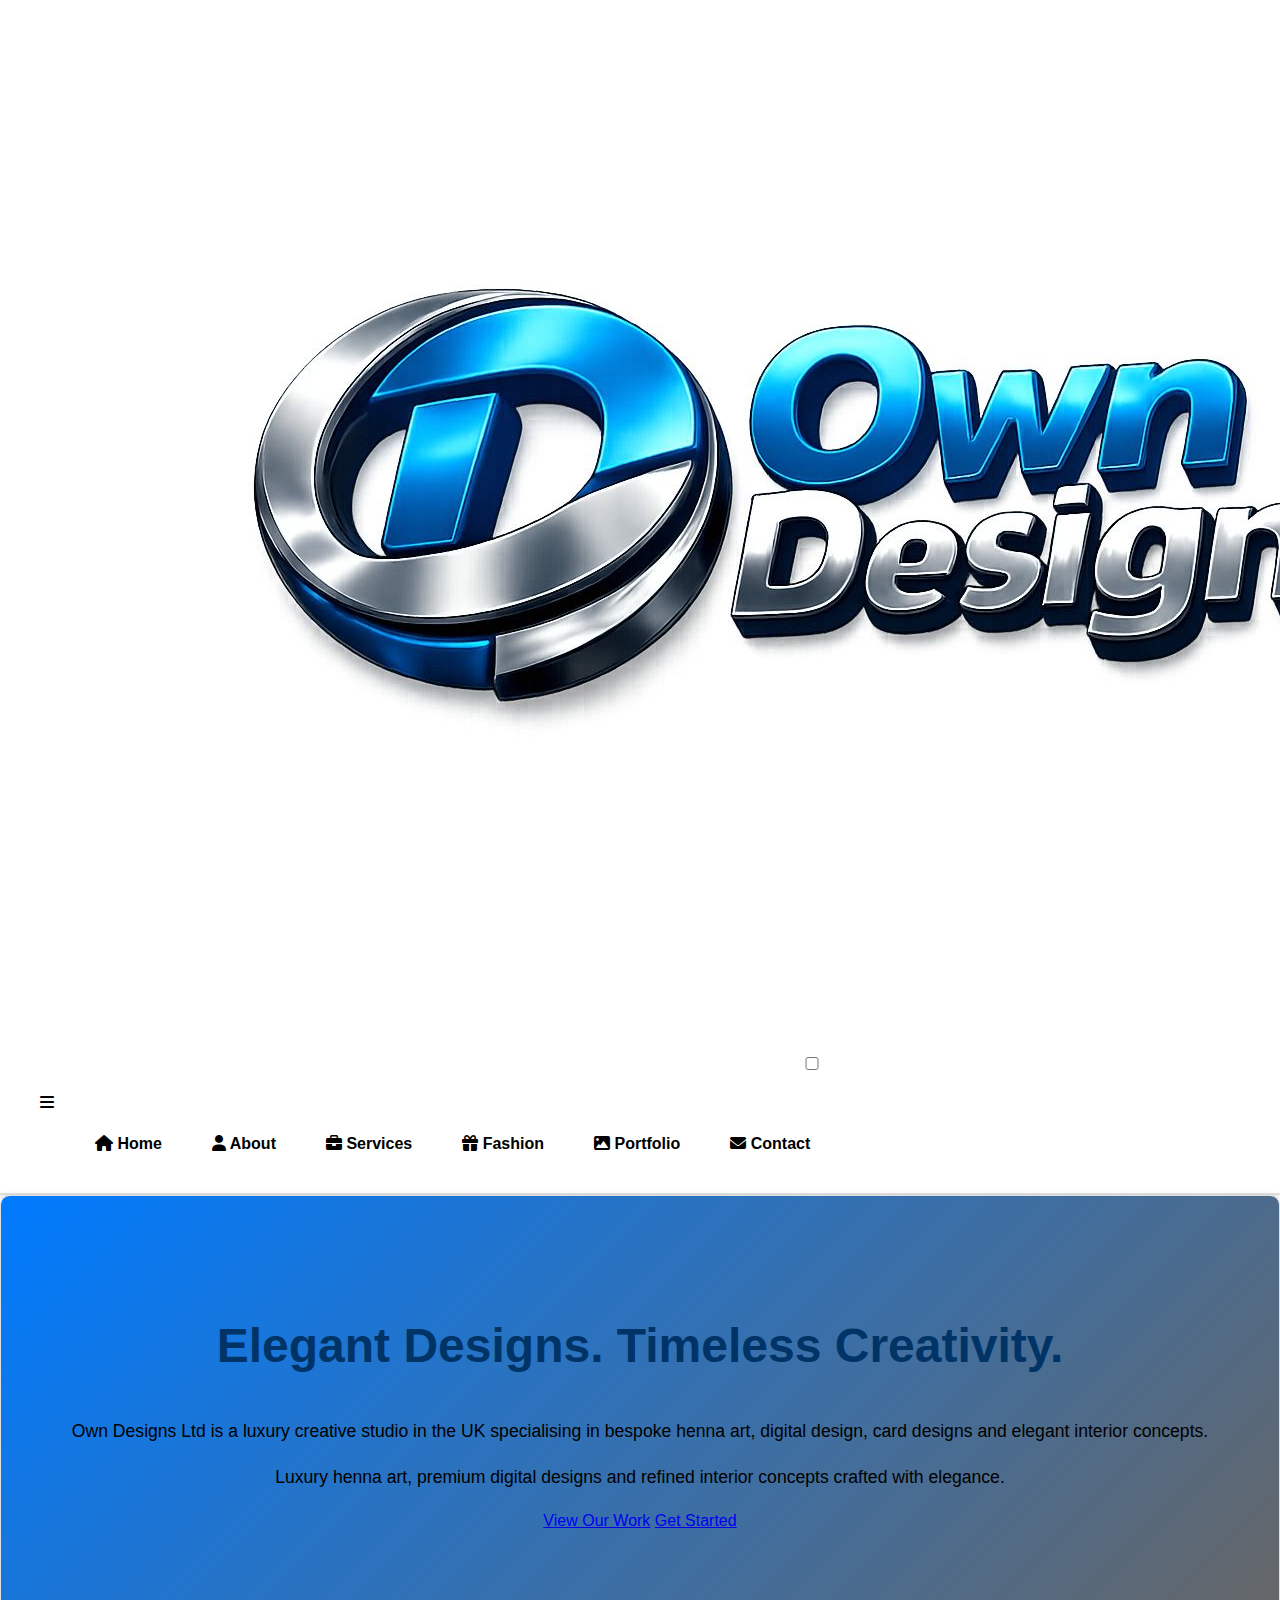
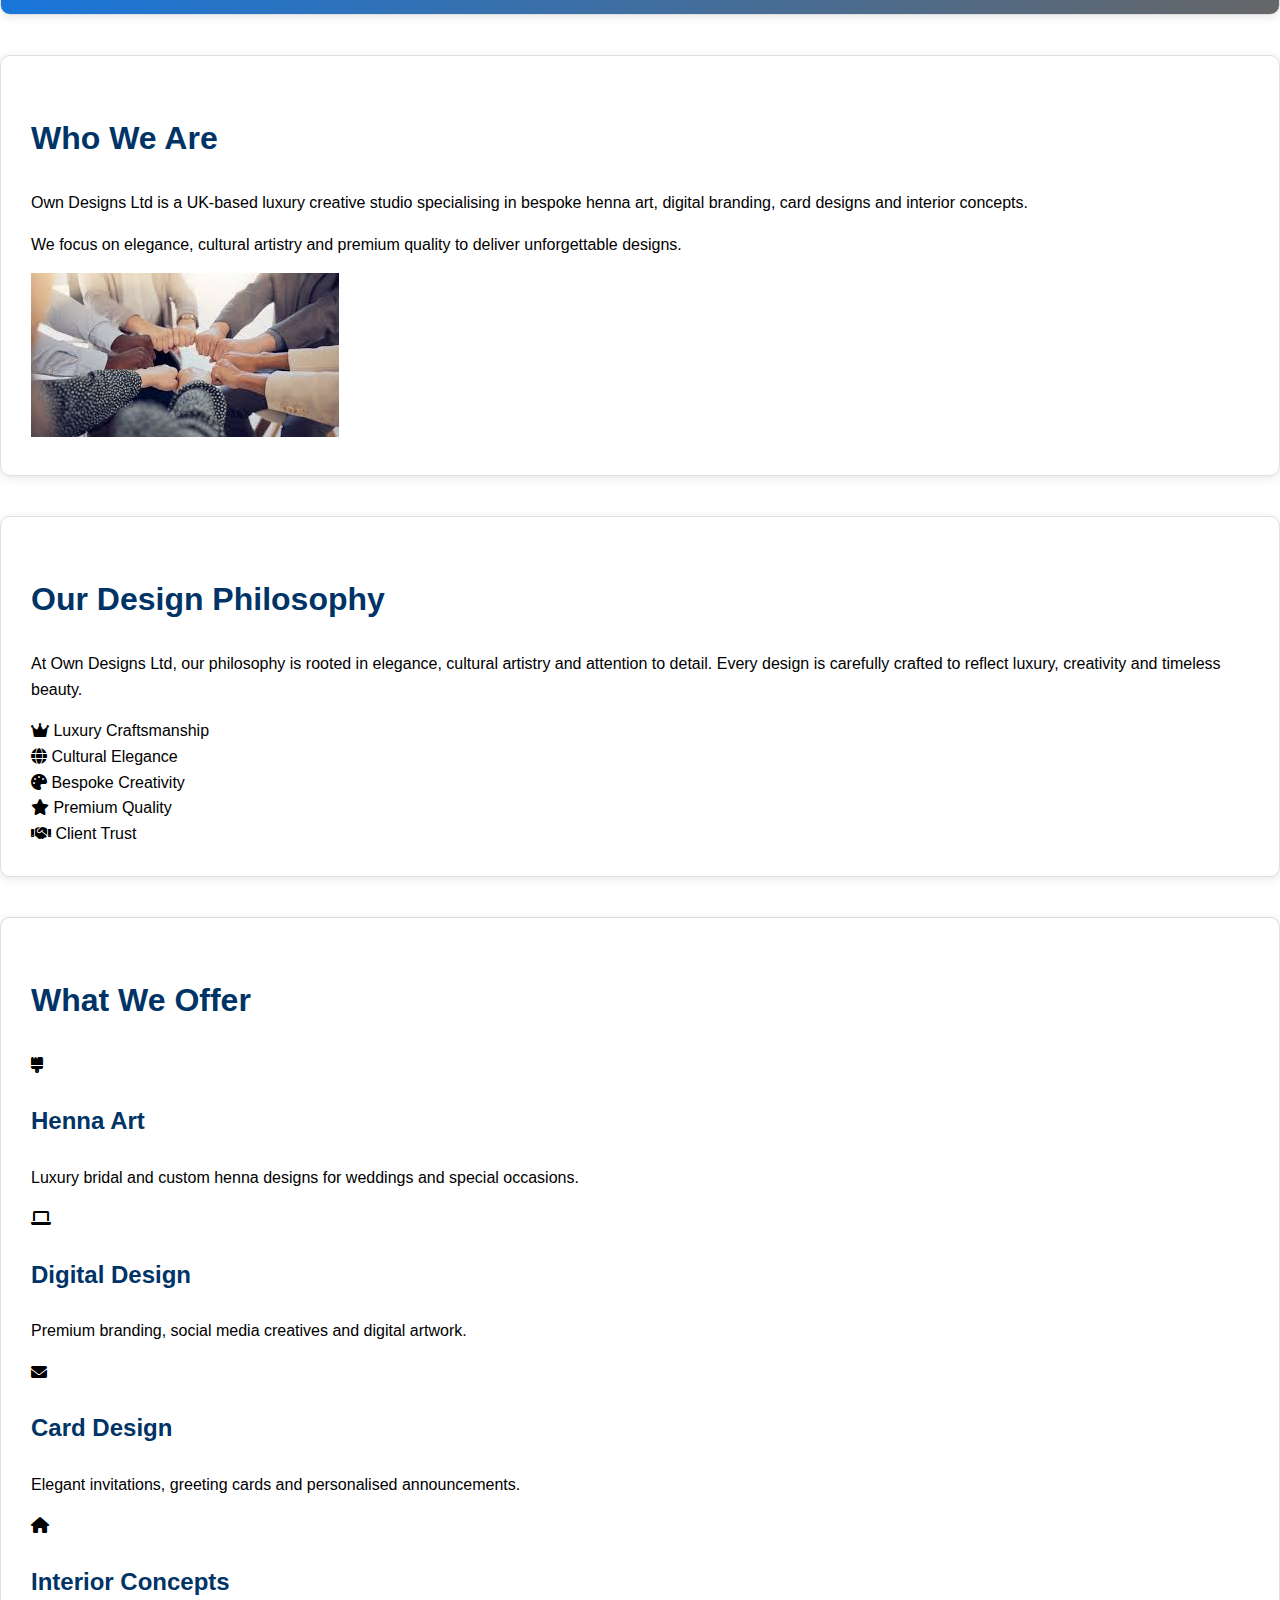
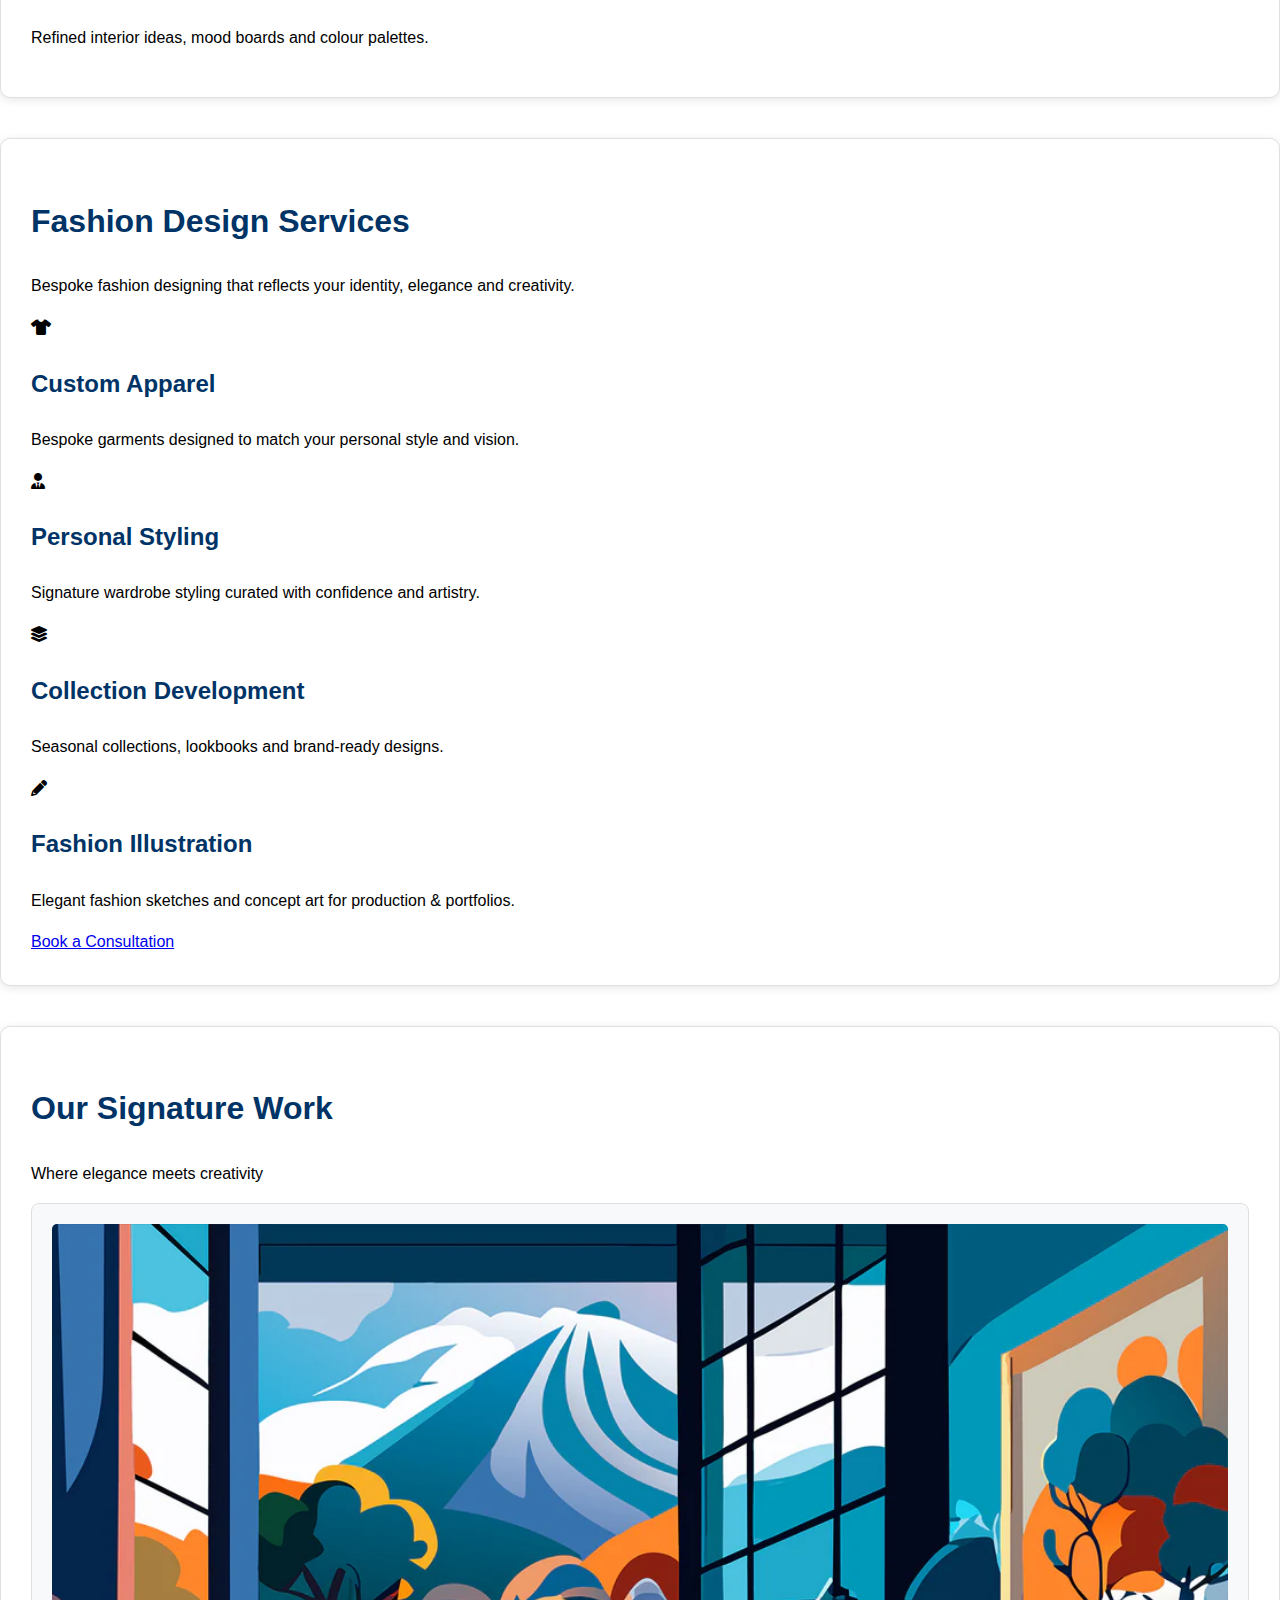
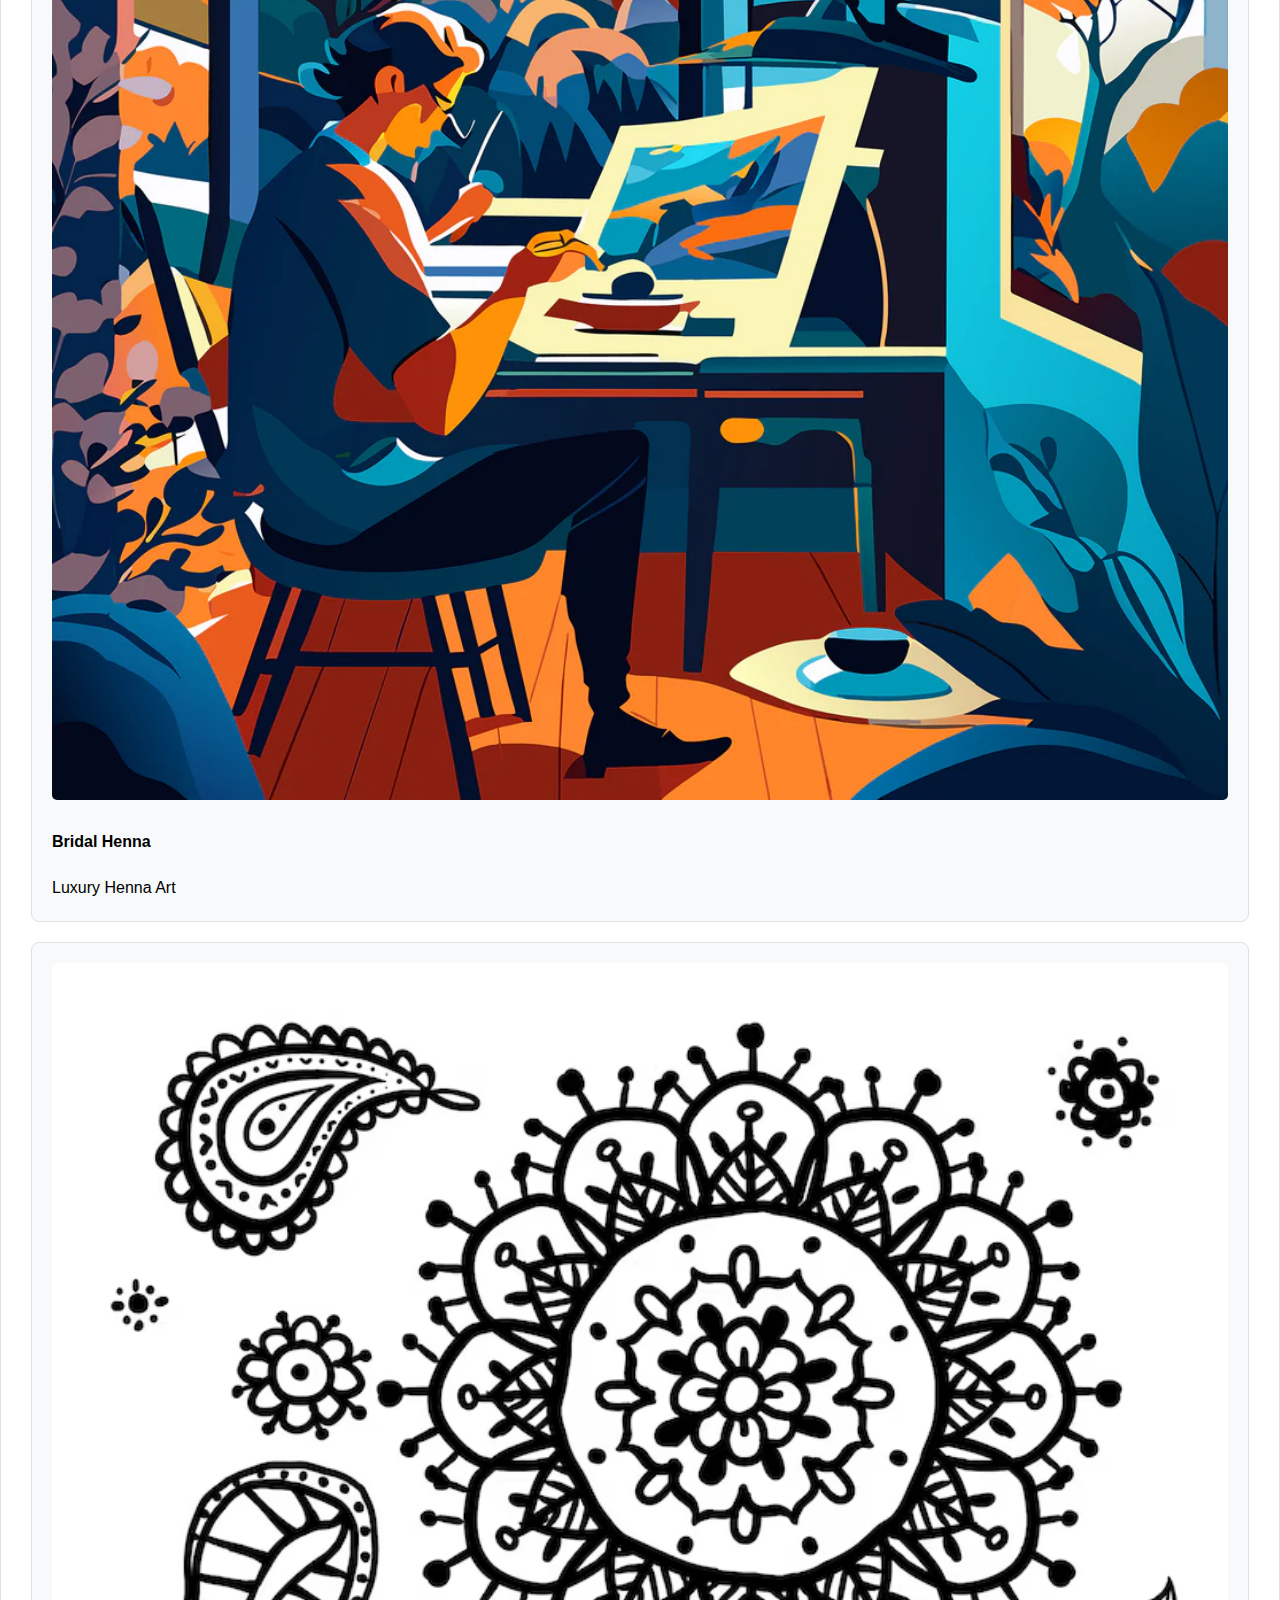
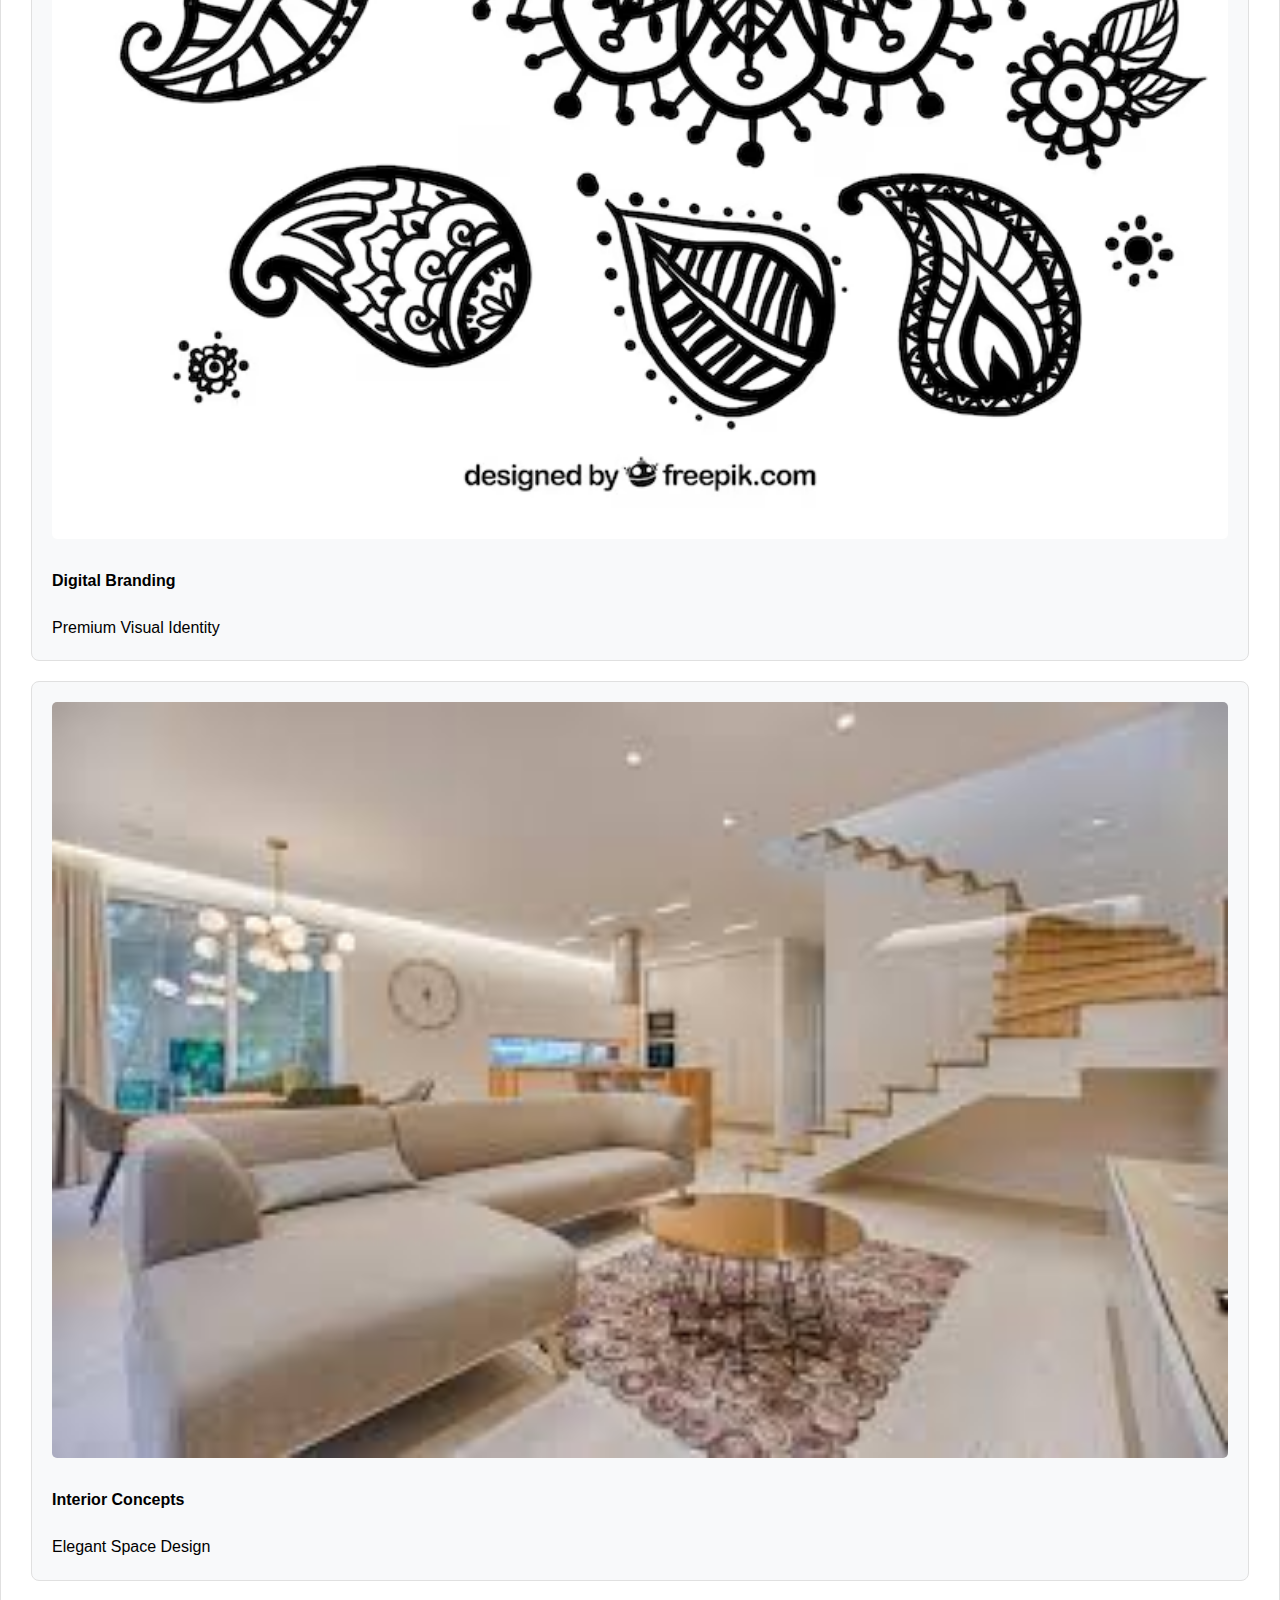
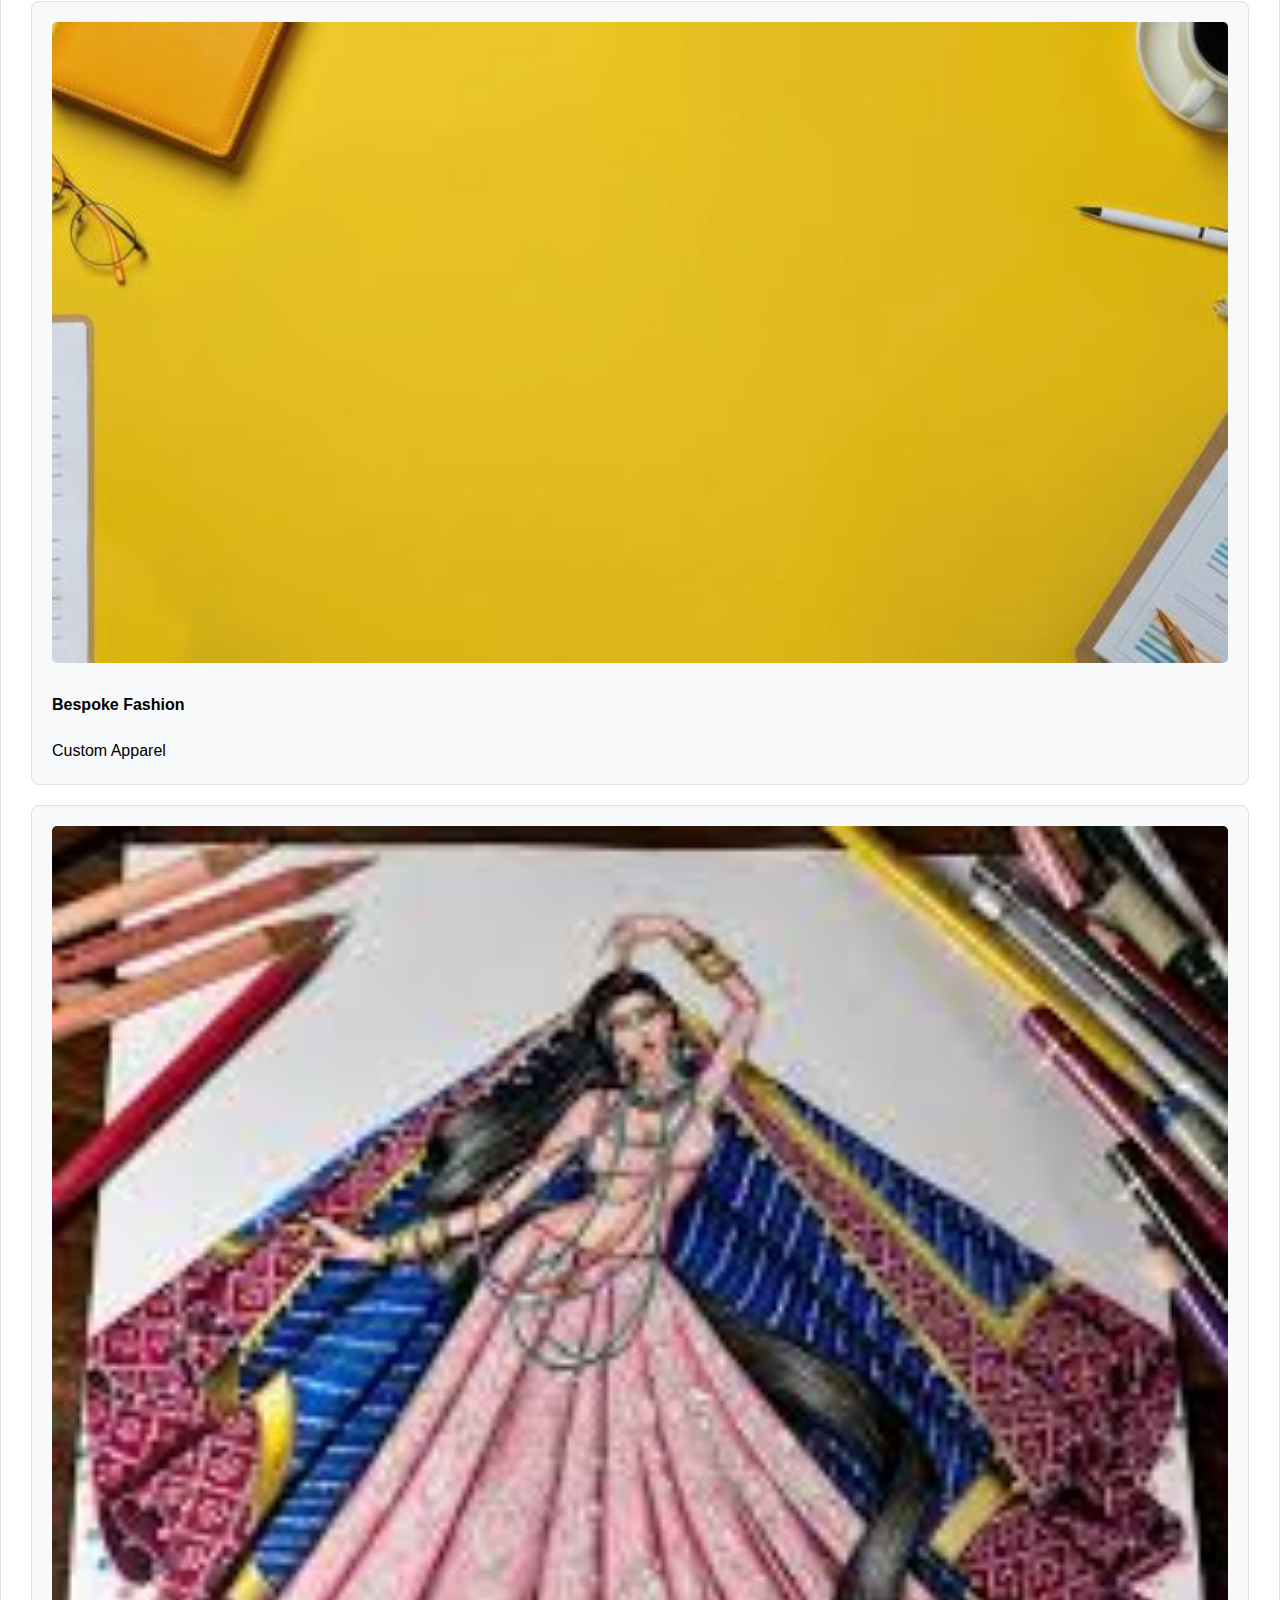
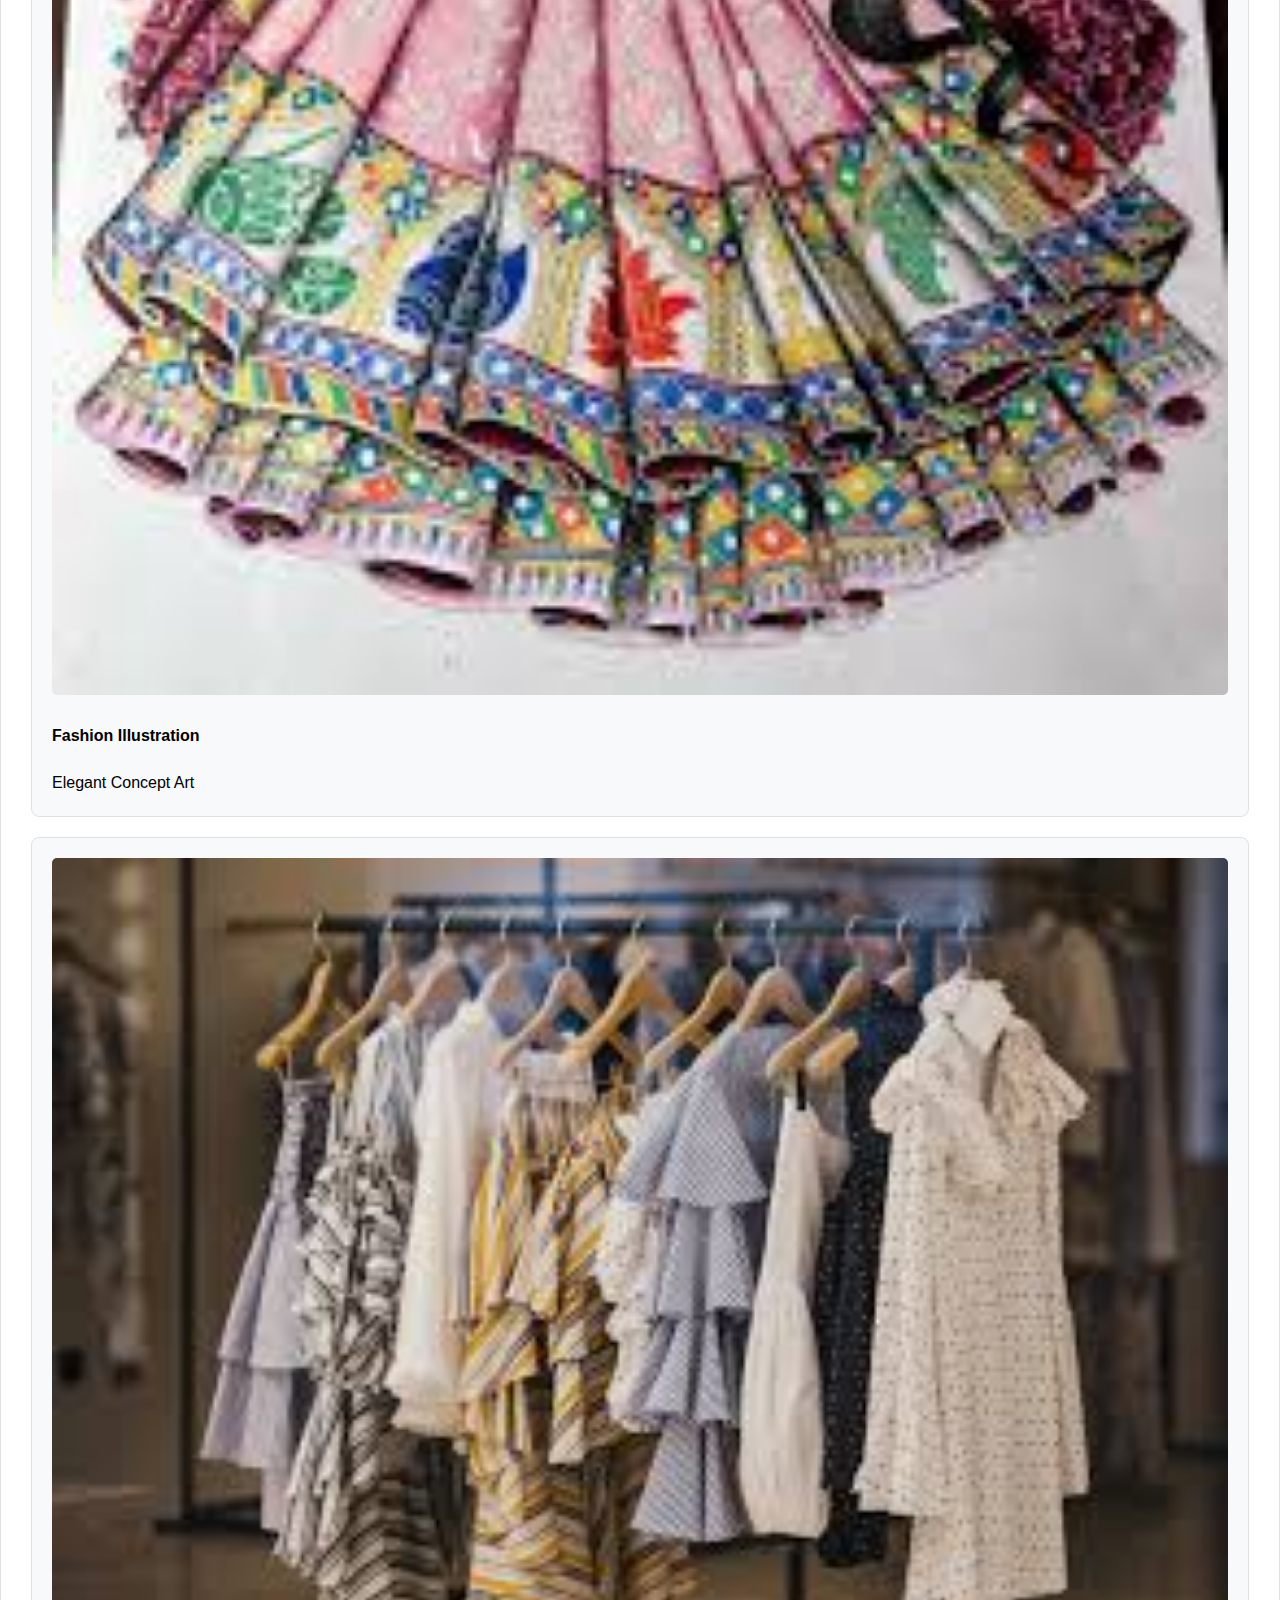
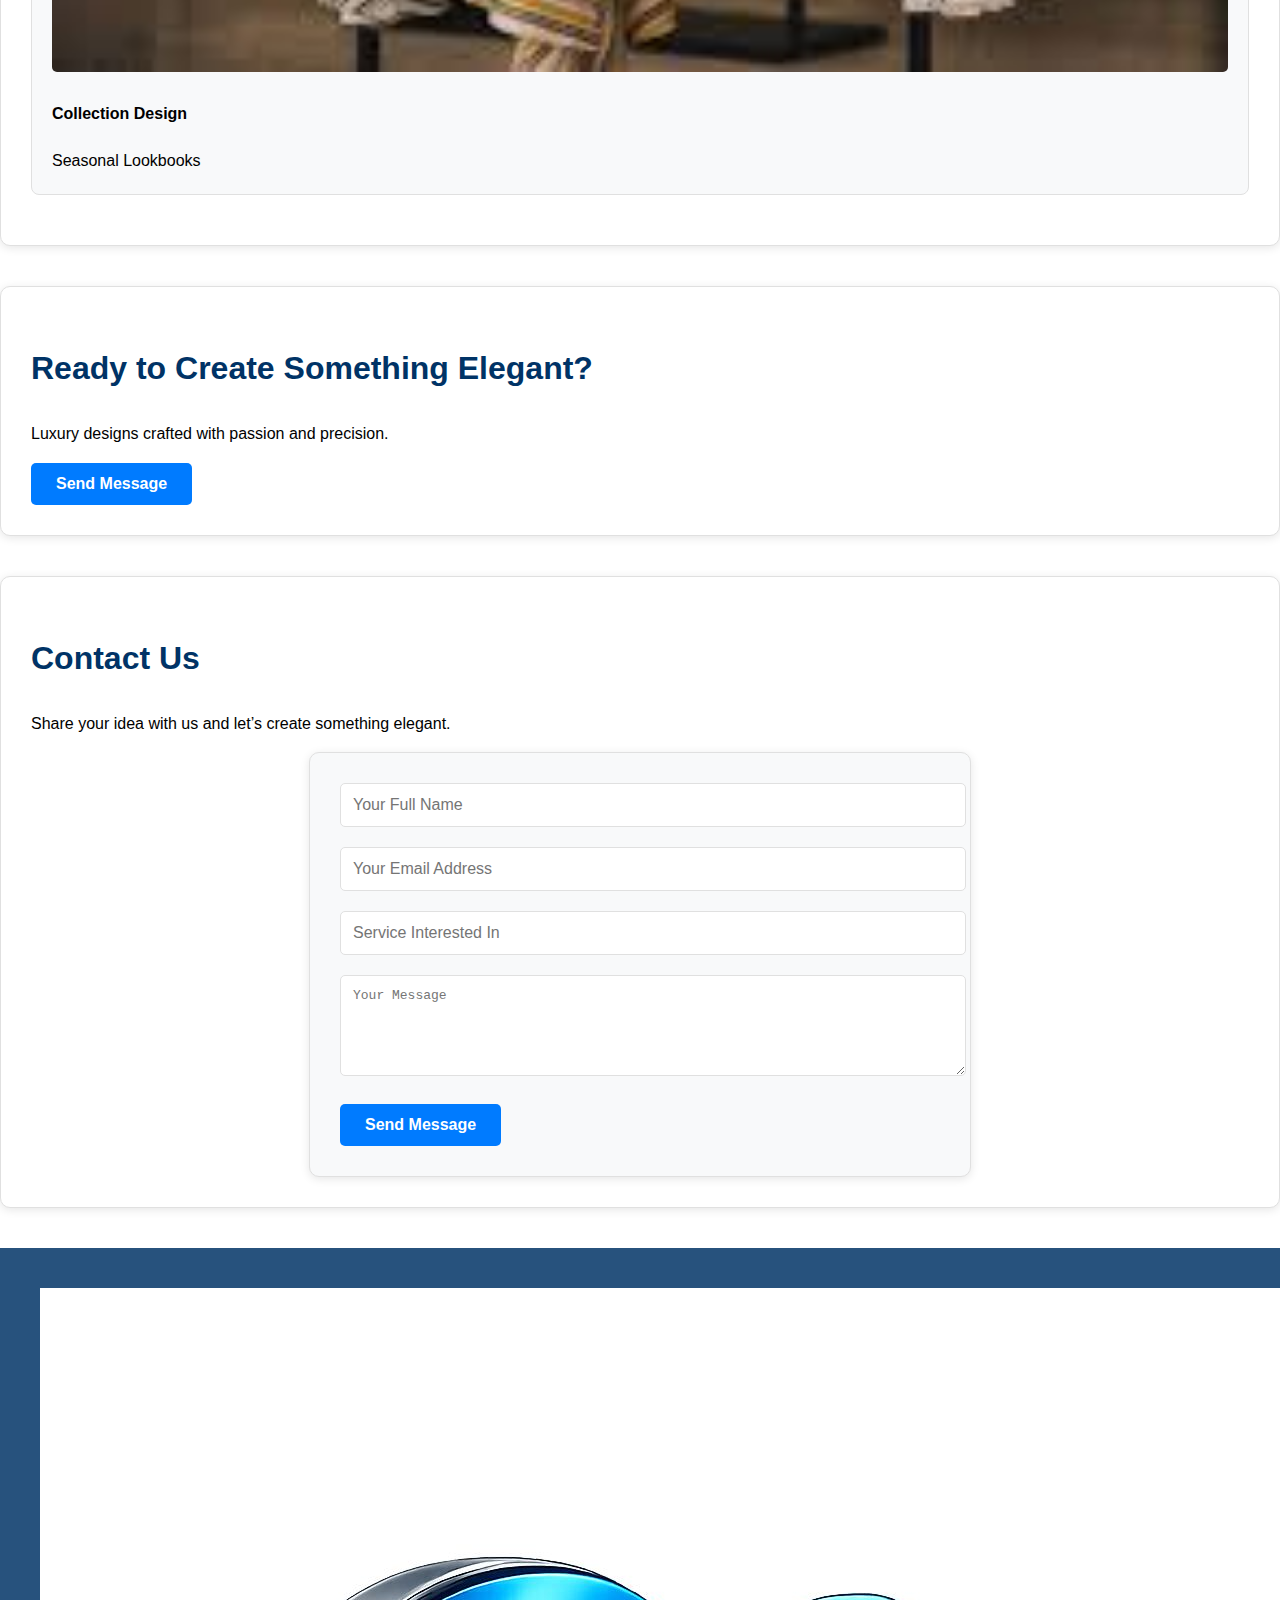
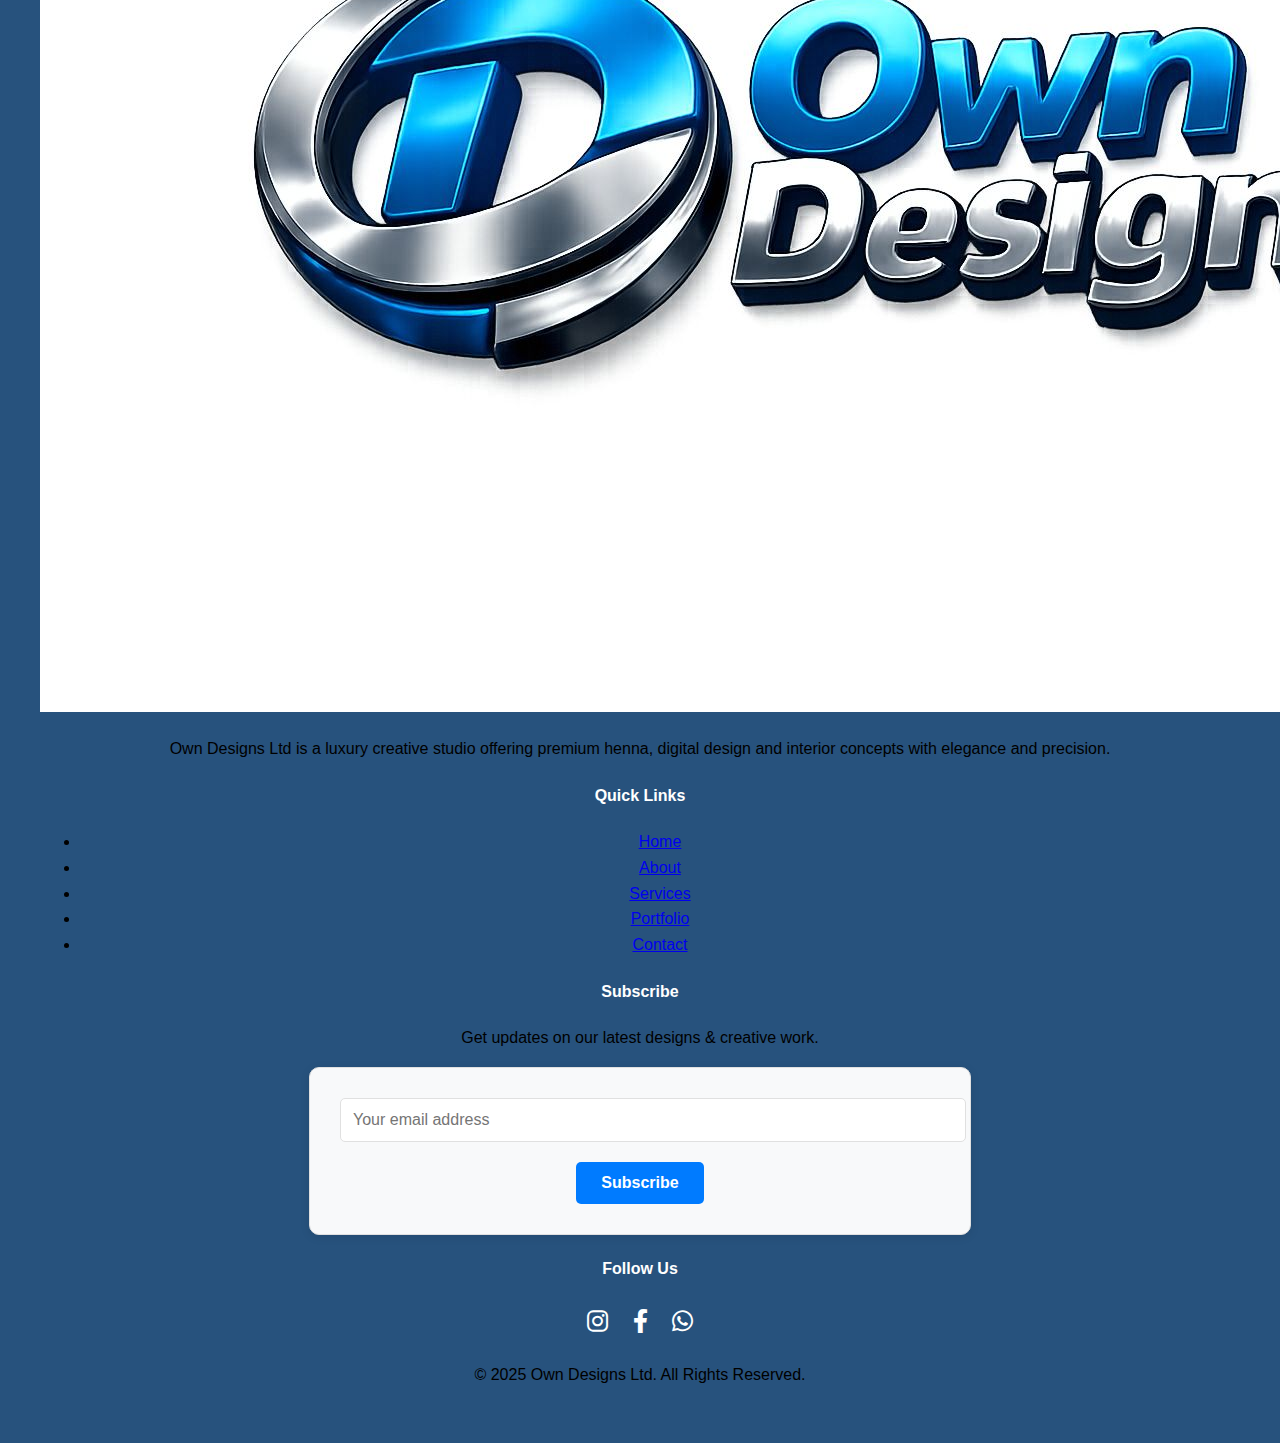
<file: index.html>
<!DOCTYPE html>
<html lang="en">
<head>
<!-- Preload Logo Image -->
<link rel="preload" as="image" href="logo.jpg.jpeg">


<!-- Extra (Recommended) -->
<meta property="og:image:width" content="1200">
<meta property="og:image:height" content="630">


<!-- Extra (Recommended) -->
<meta property="og:image:width" content="1200">
<meta property="og:image:height" content="630">


  <!-- Open Graph / Social Media Preview (Logo Optimized) -->
 <meta property="og:title" content="Own Designs Ltd – Luxury Creative Studio UK" />
<meta property="og:description" content="Premium henna art, digital branding, card designs and elegant interior concepts by Own Designs Ltd." />
<meta property="og:image" content="https://raw.githubusercontent.com/qamarbasim702-prog/own.design.uk1/main/logo.jpg.jpeg
">
<meta property="og:image:width" content="1200" />
<meta property="og:image:height" content="630" />
<meta property="og:url" content="https://www.owndesigns.co.uk" />
<meta property="og:type" content="website" />

  <!-- Twitter Card -->
  <meta name="twitter:card" content="summary_large_image">
  <meta name="twitter:title" content="Own Designs Ltd – Luxury Creative Studio UK">
  <meta name="twitter:description" content="Premium henna art, digital branding, card designs and elegant interior concepts by Own Designs Ltd.">
  <meta name="twitter:image" content="https://raw.githubusercontent.com/qamarbasim702-prog/image56/refs/heads/main/logo.jpg.jpeg">

  <title>Own Designs Ltd – Luxury Creative Studio UK</title>
  <link rel="stylesheet" href="https://cdnjs.cloudflare.com/ajax/libs/font-awesome/6.0.0/css/all.min.css"> <!-- FontAwesome for icons -->
  <link rel="stylesheet" href="style.css">
  <link rel="stylesheet" href="script.js">
  


</head>

<body>
  <body>
  <div id="top"></div>  <!-- For Home link -->
 <!-- HEADER -->
<header class="header">
  <div class="container nav">
    <img src="logo.jpg.jpeg" class="logo" alt="Own Designs Ltd Luxury Creative Studio Logo">
    <nav>
      <input type="checkbox" id="menu-toggle">
      <label for="menu-toggle" class="menu-icon">
        <i class="fas fa-bars"></i>
      </label>
      <ul class="menu">
        <li><a href="#top"><i class="fas fa-house"></i> Home</a></li>
        <li><a href="#about"><i class="fas fa-user"></i> About</a></li>
        <li><a href="#services"><i class="fas fa-briefcase"></i> Services</a></li>
        <li><a href="#fashion"><i class="fas fa-gift"></i> Fashion</a></li>
        <li><a href="#portfolio"><i class="fas fa-image"></i> Portfolio</a></li>
        <li><a href="#contact"><i class="fas fa-envelope"></i> Contact</a></li>
      </ul>
    </nav>
  </div>
</header>
  <!-- HERO -->
  <section class="hero" id="home">
    <div class="container hero-content fade">
      <h1>Elegant Designs. Timeless Creativity.</h1>
      <p class="seo-text">
        Own Designs Ltd is a luxury creative studio in the UK specialising in bespoke henna art, digital design, card designs and elegant interior concepts.
      </p>
      <p>Luxury henna art, premium digital designs and refined interior concepts crafted with elegance.</p>
      <div class="hero-btns">
  <a href="#portfolio" class="btn gold-btn">View Our Work</a>
  <a href="#contact" class="btn-outline">Get Started</a>
</div>
    </div>
  </section>

  <!-- ABOUT -->
  <section class="about fade" id="about">
    <div class="container about-grid">
      <div>
        <h2>Who We Are</h2>
        <p>
          Own Designs Ltd is a UK-based luxury creative studio specialising in bespoke henna art, digital branding, card designs and interior concepts.
        </p>
        <p>
          We focus on elegance, cultural artistry and premium quality to deliver unforgettable designs.
        </p>
      </div>
      <img src="image 4.jpg" alt="Luxury Creative Design Studio UK">
    </div>
  </section>

  <!-- OWN DESIGNS PILLARS -->
  <section class="pillars fade">
    <div class="container">
      <h2 class="center gold-heading">Our Design Philosophy</h2>
      <p class="center philosophy-text">
        At Own Designs Ltd, our philosophy is rooted in elegance, cultural artistry and attention to detail. Every design is carefully crafted to reflect luxury, creativity and timeless beauty.
      </p>
      <div class="pillar-boxes">
        <div class="pillar"><i class="fas fa-crown"></i> Luxury Craftsmanship</div>
        <div class="pillar"><i class="fas fa-globe"></i> Cultural Elegance</div>
        <div class="pillar"><i class="fas fa-palette"></i> Bespoke Creativity</div>
        <div class="pillar"><i class="fas fa-star"></i> Premium Quality</div>
        <div class="pillar"><i class="fas fa-handshake"></i> Client Trust</div>
      </div>
    </div>
  </section>

  <!-- SERVICES -->
  <section class="services fade" id="services">
    <div class="container">
      <h2 class="center">What We Offer</h2>
      <div class="service-grid">
        <div class="service-card">
          <i class="fas fa-brush service-icon"></i>
          <h3>Henna Art</h3>
          <p>Luxury bridal and custom henna designs for weddings and special occasions.</p>
        </div>
        <div class="service-card">
          <i class="fas fa-laptop service-icon"></i>
          <h3>Digital Design</h3>
          <p>Premium branding, social media creatives and digital artwork.</p>
        </div>
        <div class="service-card">
          <i class="fas fa-envelope service-icon"></i>
          <h3>Card Design</h3>
          <p>Elegant invitations, greeting cards and personalised announcements.</p>
        </div>
        <div class="service-card">
          <i class="fas fa-home service-icon"></i>
          <h3>Interior Concepts</h3>
          <p>Refined interior ideas, mood boards and colour palettes.</p>
        </div>
      </div>
    </div>
  </section>

  <!-- FASHION -->
  <section class="fashion fade" id="fashion">
    <div class="container">
      <h2 class="center gold-heading">Fashion Design Services</h2>
      <p class="center fashion-intro">
        Bespoke fashion designing that reflects your identity, elegance and creativity.
      </p>
      <div class="fashion-grid">
        <div class="fashion-card">
          <i class="fas fa-tshirt fashion-icon"></i>
          <h3>Custom Apparel</h3>
          <p>Bespoke garments designed to match your personal style and vision.</p>
        </div>
        <div class="fashion-card">
          <i class="fas fa-user-tie fashion-icon"></i>
          <h3>Personal Styling</h3>
          <p>Signature wardrobe styling curated with confidence and artistry.</p>
        </div>
        <div class="fashion-card">
          <i class="fas fa-layer-group fashion-icon"></i>
          <h3>Collection Development</h3>
          <p>Seasonal collections, lookbooks and brand-ready designs.</p>
        </div>
        <div class="fashion-card">
          <i class="fas fa-pencil-alt fashion-icon"></i>
          <h3>Fashion Illustration</h3>
          <p>Elegant fashion sketches and concept art for production & portfolios.</p>
        </div>
      </div>
     <div class="center">
  <a href="#contact" class="btn gold-btn">Book a Consultation</a>
</div>
    </div>
  </section>

  <!-- PORTFOLIO -->
  <section class="portfolio fade" id="portfolio">
    <h2 class="center gold-heading">Our Signature Work</h2>
    <p class="center">Where elegance meets creativity</p>
    <div class="portfolio-grid">
      <div class="portfolio-item">
        <img src="image1.webp" alt="Luxury Bridal Henna Design">
        <div class="portfolio-overlay">
          <h4>Bridal Henna</h4>
          <span>Luxury Henna Art</span>
        </div>
      </div>
      <div class="portfolio-item">
        <img src="image2.avif" alt="Digital Branding Design">
        <div class="portfolio-overlay">
          <h4>Digital Branding</h4>
          <span>Premium Visual Identity</span>
        </div>
      </div>
      <div class="portfolio-item">
        <img src="image 3.jpg" alt="Interior Concept Design">
        <div class="portfolio-overlay">
          <h4>Interior Concepts</h4>
          <span>Elegant Space Design</span>
        </div>
      </div>
      <div class="portfolio-item">
        <img src="image 5.jpg" alt="Bespoke Fashion">
        <div class="portfolio-overlay">
          <h4>Bespoke Fashion</h4>
          <span>Custom Apparel</span>
        </div>
      </div>
      <div class="portfolio-item">
        <img src="image7.jpg" alt="Fashion Illustration">
        <div class="portfolio-overlay">
          <h4>Fashion Illustration</h4>
          <span>Elegant Concept Art</span>
        </div>
      </div>
      <div class="portfolio-item">
        <img src="image8.jpg" alt="Collection Design">
        <div class="portfolio-overlay">
          <h4>Collection Design</h4>
          <span>Seasonal Lookbooks</span>
        </div>
      </div>
    </div>
  </section>

  <!-- CTA -->
  <section class="cta fade">
    <h2>Ready to Create Something Elegant?</h2>
    <p>Luxury designs crafted with passion and precision.</p>
   <button type="submit" class="btn gold-btn">Send Message</button>
  </section>

  <!-- CONTACT -->
  <section class="contact fade" id="contact">
    <div class="container">
      <h2 class="center gold-heading">Contact Us</h2>
      <p class="center">Share your idea with us and let’s create something elegant.</p>
      <form class="contact-form" id="contactForm">
        <input type="text" placeholder="Your Full Name" required>
        <input type="email" placeholder="Your Email Address" required>
        <input type="text" placeholder="Service Interested In">
        <textarea rows="5" placeholder="Your Message"></textarea>
        <button type="submit" class="btn">Send Message</button>
      </form>
    </div>
  </section>

  <!-- FOOTER -->
  <footer class="footer">
    <div class="container footer-grid">
      <div class="footer-col">
        <img src="logo.jpg.jpeg" alt Designs Ltd Logo class="footer-logo">
        <p>
          Own Designs Ltd is a luxury creative studio offering premium henna, digital design and interior concepts with elegance and precision.
        </p>
      </div>
      <div class="footer-col">
        <h4>Quick Links</h4>
        <ul>
          <li><a href="#home">Home</a></li>
          <li><a href="#about">About</a></li>
          <li><a href="#services">Services</a></li>
          <li><a href="#portfolio">Portfolio</a></li>
          <li><a href="#contact">Contact</a></li>
        </ul>
      </div>
      <div class="footer-col">
        <h4>Subscribe</h4>
        <p>Get updates on our latest designs & creative work.</p>
        <form class="subscribe-form">
          <input type="email" placeholder="Your email address" required>
          <button type="submit">Subscribe</button>
        </form>
      </div>
      <div class="footer-col">
        <h4>Follow Us</h4>
        <div class="social-icons">
          <a href="#" aria-label="Instagram"><i class="fab fa-instagram"></i></a>
          <a href="#" aria-label="Facebook"><i class="fab fa-facebook-f"></i></a>
          <a href="#" aria-label="WhatsApp"><i class="fab fa-whatsapp"></i></a>
        </div>
      </div>
    </div>
    <div class="footer-bottom">
      <p>© 2025 Own Designs Ltd. All Rights Reserved.</p>
    </div>
  </footer>

  <script src="script.js"></script>
</body>
</html>
</file>
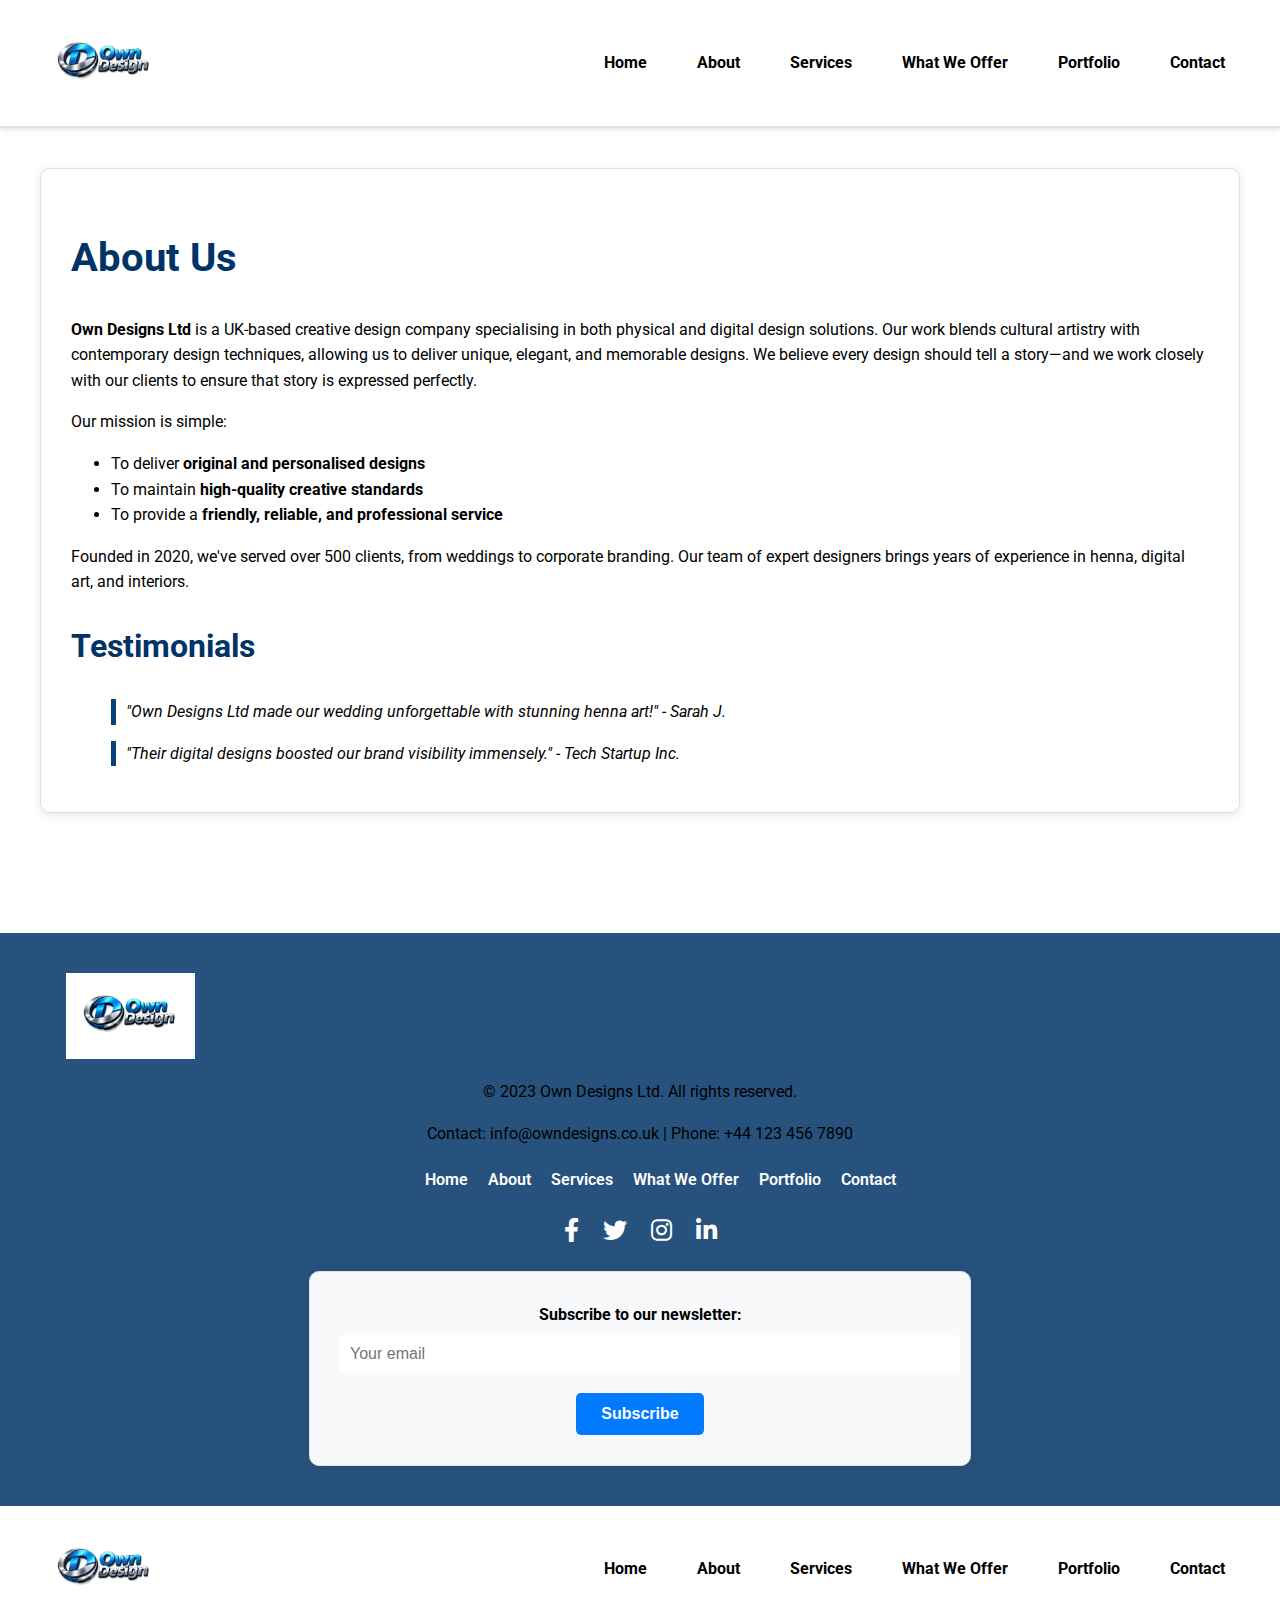
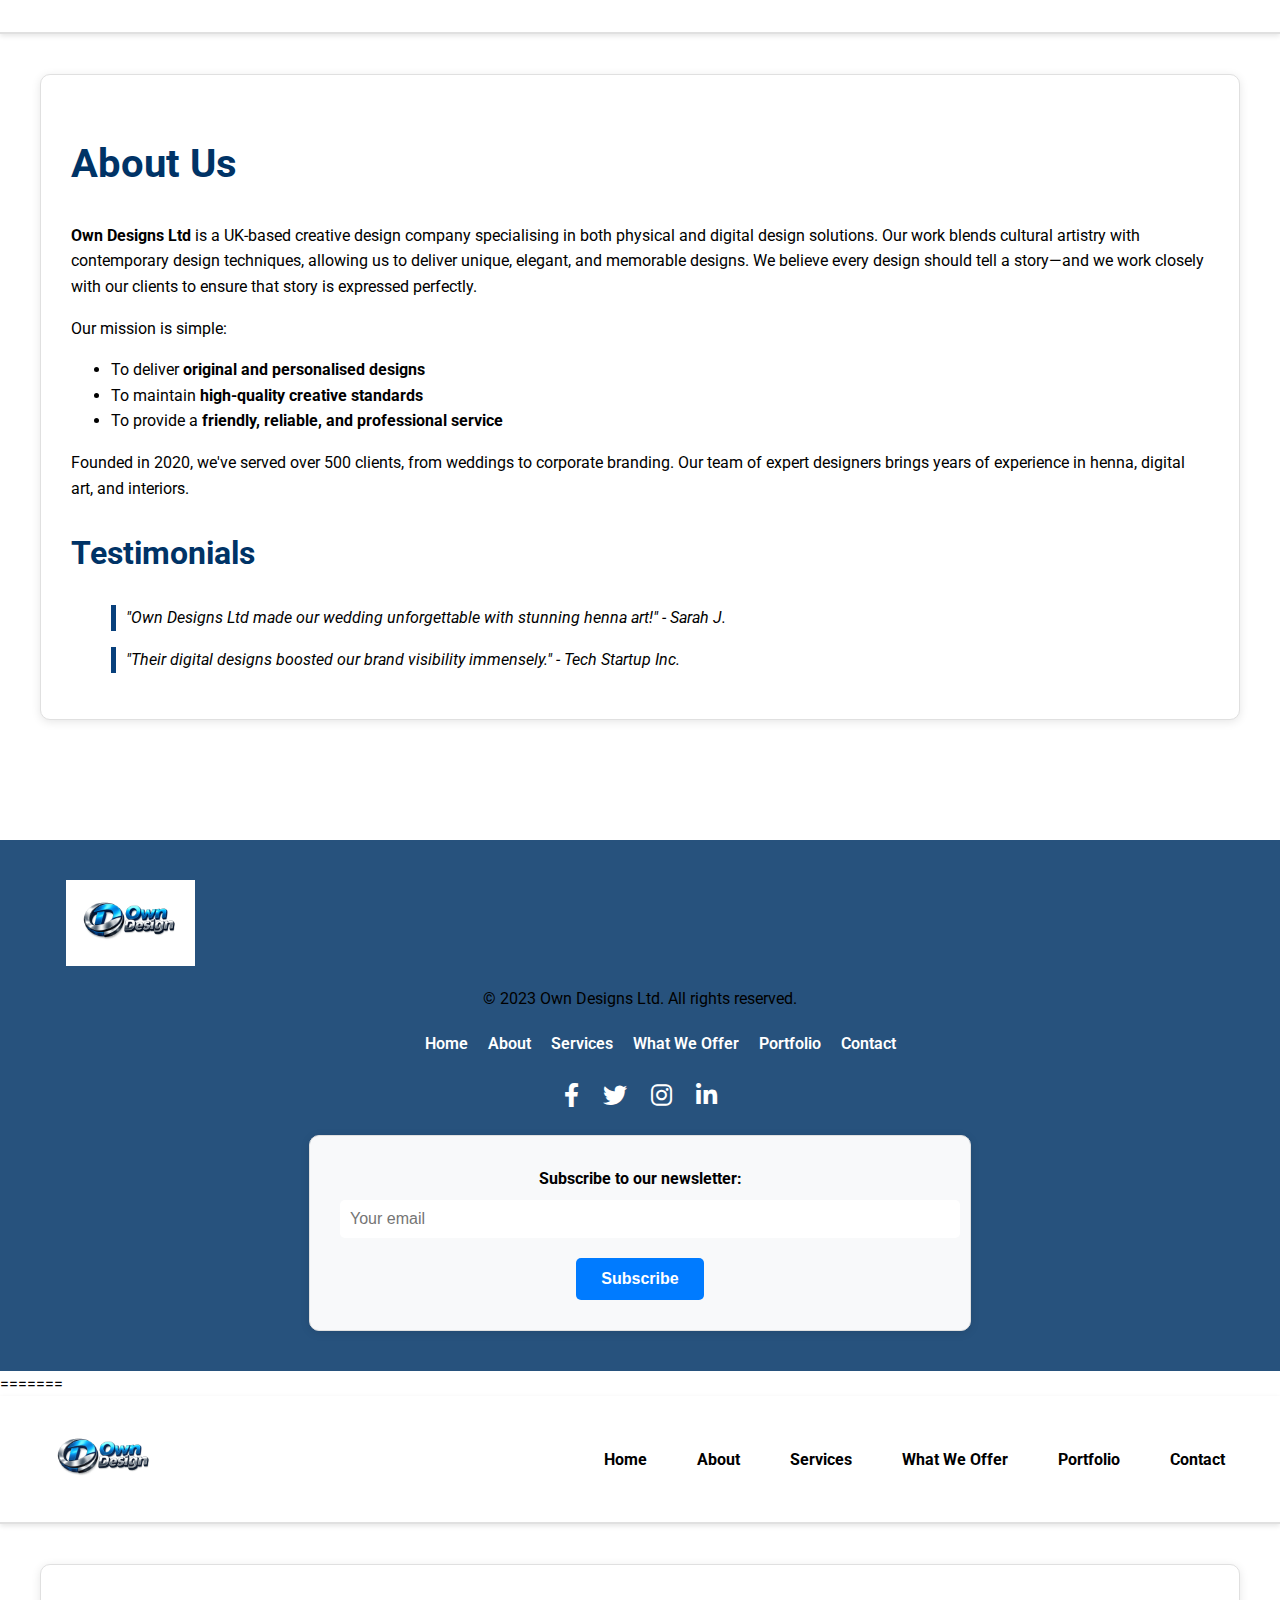
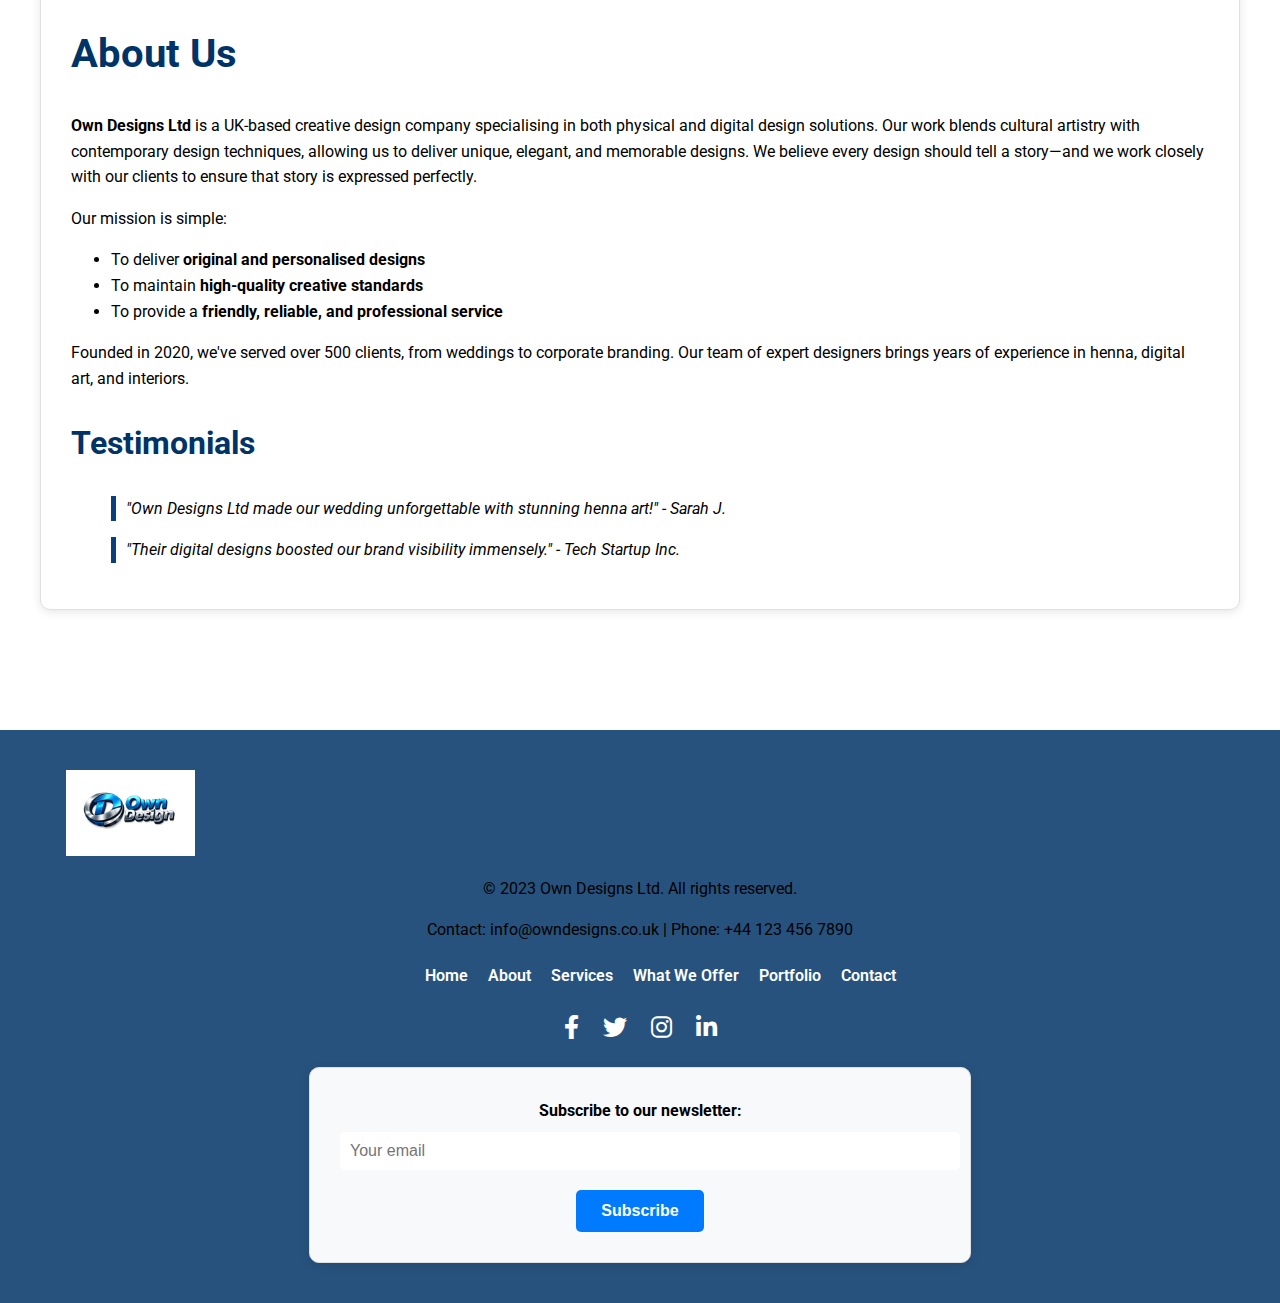
<file: about.html>
<!DOCTYPE html>
<html lang="en">
<head>
    <meta charset="UTF-8">
    <meta name="viewport" content="width=device-width, initial-scale=1.0">
    <meta name="description" content="Learn about Own Designs Ltd - our mission, history, and creative approach.">
    <title>Own Designs Ltd - About</title>
    <link rel="icon" href="logo.jpg.jpeg" sizes="32x32">
    <link rel="stylesheet" href="https://fonts.googleapis.com/css2?family=Roboto:wght@400;700&display=swap">
    <link rel="stylesheet" href="https://cdnjs.cloudflare.com/ajax/libs/font-awesome/6.0.0/css/all.min.css">
    <link rel="stylesheet" href="style.css">
    <script src="script.js" defer></script>
</head>
<body>
    <header>
        <div class="logo">
            <img src="logo.jpg.jpeg" alt="Own Designs Ltd Logo" width="250" height="100">
        </div>
        <nav>
            <ul>
                <li><a href="index.html">Home</a></li>
                <li><a href="about.html">About</a></li>
                <li><a href="coreservices.html">Services</a></li>
                <li><a href="whatweoffer.html">What We Offer</a></li>
                <li><a href="portfolio.html">Portfolio</a></li>
                <li><a href="contact.html">Contact</a></li>
            </ul>
        </nav>
    </header>
    <main>
        <section>
            <h1>About Us</h1>
            <p><strong>Own Designs Ltd</strong> is a UK-based creative design company specialising in both physical and digital design solutions. Our work blends cultural artistry with contemporary design techniques, allowing us to deliver unique, elegant, and memorable designs. We believe every design should tell a story—and we work closely with our clients to ensure that story is expressed perfectly.</p>
            <p>Our mission is simple:</p>
            <ul>
                <li>To deliver <strong>original and personalised designs</strong></li>
                <li>To maintain <strong>high-quality creative standards</strong></li>
                <li>To provide a <strong>friendly, reliable, and professional service</strong></li>
            </ul>
            <p>Founded in 2020, we've served over 500 clients, from weddings to corporate branding. Our team of expert designers brings years of experience in henna, digital art, and interiors.</p>
            <h2>Testimonials</h2>
            <blockquote>"Own Designs Ltd made our wedding unforgettable with stunning henna art!" - Sarah J.</blockquote>
            <blockquote>"Their digital designs boosted our brand visibility immensely." - Tech Startup Inc.</blockquote>
        </section>
    </main>
    <button id="backToTop" aria-label="Back to top">↑</button>
    <footer>
        <div class="footer-content">
            <div class="footer-logo">
                <img src="logo.jpg.jpeg" alt="Own Designs Ltd Footer Logo" width="200" height="80">
            </div>
            <p>&copy; 2023 Own Designs Ltd. All rights reserved.</p>
            <p>Contact: info@owndesigns.co.uk | Phone: +44 123 456 7890</p>
            <ul class="footer-links">
                <li><a href="index.html">Home</a></li>
                <li><a href="about.html">About</a></li>
                <li><a href="coreservices.html">Services</a></li>
                <li><a href="whatweoffer.html">What We Offer</a></li>
                <li><a href="portfolio.html">Portfolio</a></li>
                <li><a href="contact.html">Contact</a></li>
            </ul>
            <div class="social-icons">
                <a href="#" aria-label="Facebook"><i class="fab fa-facebook-f"></i></a>
                <a href="#" aria-label="Twitter"><i class="fab fa-twitter"></i></a>
                <a href="#" aria-label="Instagram"><i class="fab fa-instagram"></i></a>
                <a href="#" aria-label="LinkedIn"><i class="fab fa-linkedin-in"></i></a>
            </div>
            <form class="newsletter">
                <label for="newsletter-email">Subscribe to our newsletter:</label>
                <input type="email" id="newsletter-email" placeholder="Your email">
                <button type="submit">Subscribe</button>
            </form>
        </div>
    </footer>
</body>
<!DOCTYPE html>
<html lang="en">
<head>
    <meta charset="UTF-8">
    <meta name="viewport" content="width=device-width, initial-scale=1.0">
    <meta name="description" content="Learn about Own Designs Ltd - our mission, history, and creative approach.">
    <title>Own Designs Ltd - About</title>
    <link rel="icon" href="logo.jpg.jpeg" sizes="32x32">
    <link rel="stylesheet" href="https://fonts.googleapis.com/css2?family=Roboto:wght@400;700&display=swap">
    <link rel="stylesheet" href="https://cdnjs.cloudflare.com/ajax/libs/font-awesome/6.0.0/css/all.min.css">
    <link rel="stylesheet" href="style.css">
    <script src="script.js" defer></script>
</head>
<body>
    <header>
        <div class="logo">
            <img src="logo.jpg.jpeg" alt="Own Designs Ltd Logo" width="250" height="100">
        </div>
        <nav>
            <ul>
                <li><a href="index.html">Home</a></li>
                <li><a href="about.html">About</a></li>
                <li><a href="coreservices.html">Services</a></li>
                <li><a href="whatweoffer.html">What We Offer</a></li>
                <li><a href="portfolio.html">Portfolio</a></li>
                <li><a href="contact.html">Contact</a></li>
            </ul>
        </nav>
    </header>
    <main>
        <section>
            <h1>About Us</h1>
            <p><strong>Own Designs Ltd</strong> is a UK-based creative design company specialising in both physical and digital design solutions. Our work blends cultural artistry with contemporary design techniques, allowing us to deliver unique, elegant, and memorable designs. We believe every design should tell a story—and we work closely with our clients to ensure that story is expressed perfectly.</p>
            <p>Our mission is simple:</p>
            <ul>
                <li>To deliver <strong>original and personalised designs</strong></li>
                <li>To maintain <strong>high-quality creative standards</strong></li>
                <li>To provide a <strong>friendly, reliable, and professional service</strong></li>
            </ul>
            <p>Founded in 2020, we've served over 500 clients, from weddings to corporate branding. Our team of expert designers brings years of experience in henna, digital art, and interiors.</p>
            <h2>Testimonials</h2>
            <blockquote>"Own Designs Ltd made our wedding unforgettable with stunning henna art!" - Sarah J.</blockquote>
            <blockquote>"Their digital designs boosted our brand visibility immensely." - Tech Startup Inc.</blockquote>
        </section>
    </main>
    <button id="backToTop" aria-label="Back to top">↑</button>
    <footer>
        <div class="footer-content">
            <div class="footer-logo">
                <img src="logo.jpg.jpeg" alt="Own Designs Ltd Footer Logo" width="200" height="80">
            </div>
            <p>&copy; 2023 Own Designs Ltd. All rights reserved.</p>
            <!-- <p>Contact: info@owndesigns.co.uk | Phone: +44 123 456 7890</p> -->
            <ul class="footer-links">
                <li><a href="index.html">Home</a></li>
                <li><a href="about.html">About</a></li>
                <li><a href="coreservices.html">Services</a></li>
                <li><a href="whatweoffer.html">What We Offer</a></li>
                <li><a href="portfolio.html">Portfolio</a></li>
                <li><a href="contact.html">Contact</a></li>
            </ul>
            <div class="social-icons">
                <a href="#" aria-label="Facebook"><i class="fab fa-facebook-f"></i></a>
                <a href="#" aria-label="Twitter"><i class="fab fa-twitter"></i></a>
                <a href="#" aria-label="Instagram"><i class="fab fa-instagram"></i></a>
                <a href="#" aria-label="LinkedIn"><i class="fab fa-linkedin-in"></i></a>
            </div>
            <form class="newsletter">
                <label for="newsletter-email">Subscribe to our newsletter:</label>
                <input type="email" id="newsletter-email" placeholder="Your email">
                <button type="submit">Subscribe</button>
            </form>
        </div>
    </footer>
</body>
=======

<!DOCTYPE html>
<html lang="en">
<head>
    <meta charset="UTF-8">
    <meta name="viewport" content="width=device-width, initial-scale=1.0">
    <meta name="description" content="Learn about Own Designs Ltd - our mission, history, and creative approach.">
    <title>Own Designs Ltd - About</title>
    <link rel="icon" href="logo.jpg.jpeg" sizes="32x32">
    <link rel="stylesheet" href="https://fonts.googleapis.com/css2?family=Roboto:wght@400;700&display=swap">
    <link rel="stylesheet" href="https://cdnjs.cloudflare.com/ajax/libs/font-awesome/6.0.0/css/all.min.css">
    <link rel="stylesheet" href="style.css">
    <script src="script.js" defer></script>
</head>
<body>
    <header>
        <div class="logo">
            <img src="logo.jpg.jpeg" alt="Own Designs Ltd Logo" width="250" height="100">
        </div>
        <nav>
            <ul>
                <li><a href="index.html">Home</a></li>
                <li><a href="about.html">About</a></li>
                <li><a href="coreservices.html">Services</a></li>
                <li><a href="whatweoffer.html">What We Offer</a></li>
                <li><a href="portfolio.html">Portfolio</a></li>
                <li><a href="contact.html">Contact</a></li>
            </ul>
        </nav>
    </header>
    <main>
        <section>
            <h1>About Us</h1>
            <p><strong>Own Designs Ltd</strong> is a UK-based creative design company specialising in both physical and digital design solutions. Our work blends cultural artistry with contemporary design techniques, allowing us to deliver unique, elegant, and memorable designs. We believe every design should tell a story—and we work closely with our clients to ensure that story is expressed perfectly.</p>
            <p>Our mission is simple:</p>
            <ul>
                <li>To deliver <strong>original and personalised designs</strong></li>
                <li>To maintain <strong>high-quality creative standards</strong></li>
                <li>To provide a <strong>friendly, reliable, and professional service</strong></li>
            </ul>
            <p>Founded in 2020, we've served over 500 clients, from weddings to corporate branding. Our team of expert designers brings years of experience in henna, digital art, and interiors.</p>
            <h2>Testimonials</h2>
            <blockquote>"Own Designs Ltd made our wedding unforgettable with stunning henna art!" - Sarah J.</blockquote>
            <blockquote>"Their digital designs boosted our brand visibility immensely." - Tech Startup Inc.</blockquote>
        </section>
    </main>
    <button id="backToTop" aria-label="Back to top">↑</button>
    <footer>
        <div class="footer-content">
            <div class="footer-logo">
                <img src="logo.jpg.jpeg" alt="Own Designs Ltd Footer Logo" width="200" height="80">
            </div>
            <p>&copy; 2023 Own Designs Ltd. All rights reserved.</p>
            <p>Contact: info@owndesigns.co.uk | Phone: +44 123 456 7890</p>
            <ul class="footer-links">
                <li><a href="index.html">Home</a></li>
                <li><a href="about.html">About</a></li>
                <li><a href="coreservices.html">Services</a></li>
                <li><a href="whatweoffer.html">What We Offer</a></li>
                <li><a href="portfolio.html">Portfolio</a></li>
                <li><a href="contact.html">Contact</a></li>
            </ul>
            <div class="social-icons">
                <a href="#" aria-label="Facebook"><i class="fab fa-facebook-f"></i></a>
                <a href="#" aria-label="Twitter"><i class="fab fa-twitter"></i></a>
                <a href="#" aria-label="Instagram"><i class="fab fa-instagram"></i></a>
                <a href="#" aria-label="LinkedIn"><i class="fab fa-linkedin-in"></i></a>
            </div>
            <form class="newsletter">
                <label for="newsletter-email">Subscribe to our newsletter:</label>
                <input type="email" id="newsletter-email" placeholder="Your email">
                <button type="submit">Subscribe</button>
            </form>
        </div>
    </footer>
</body>
</file>
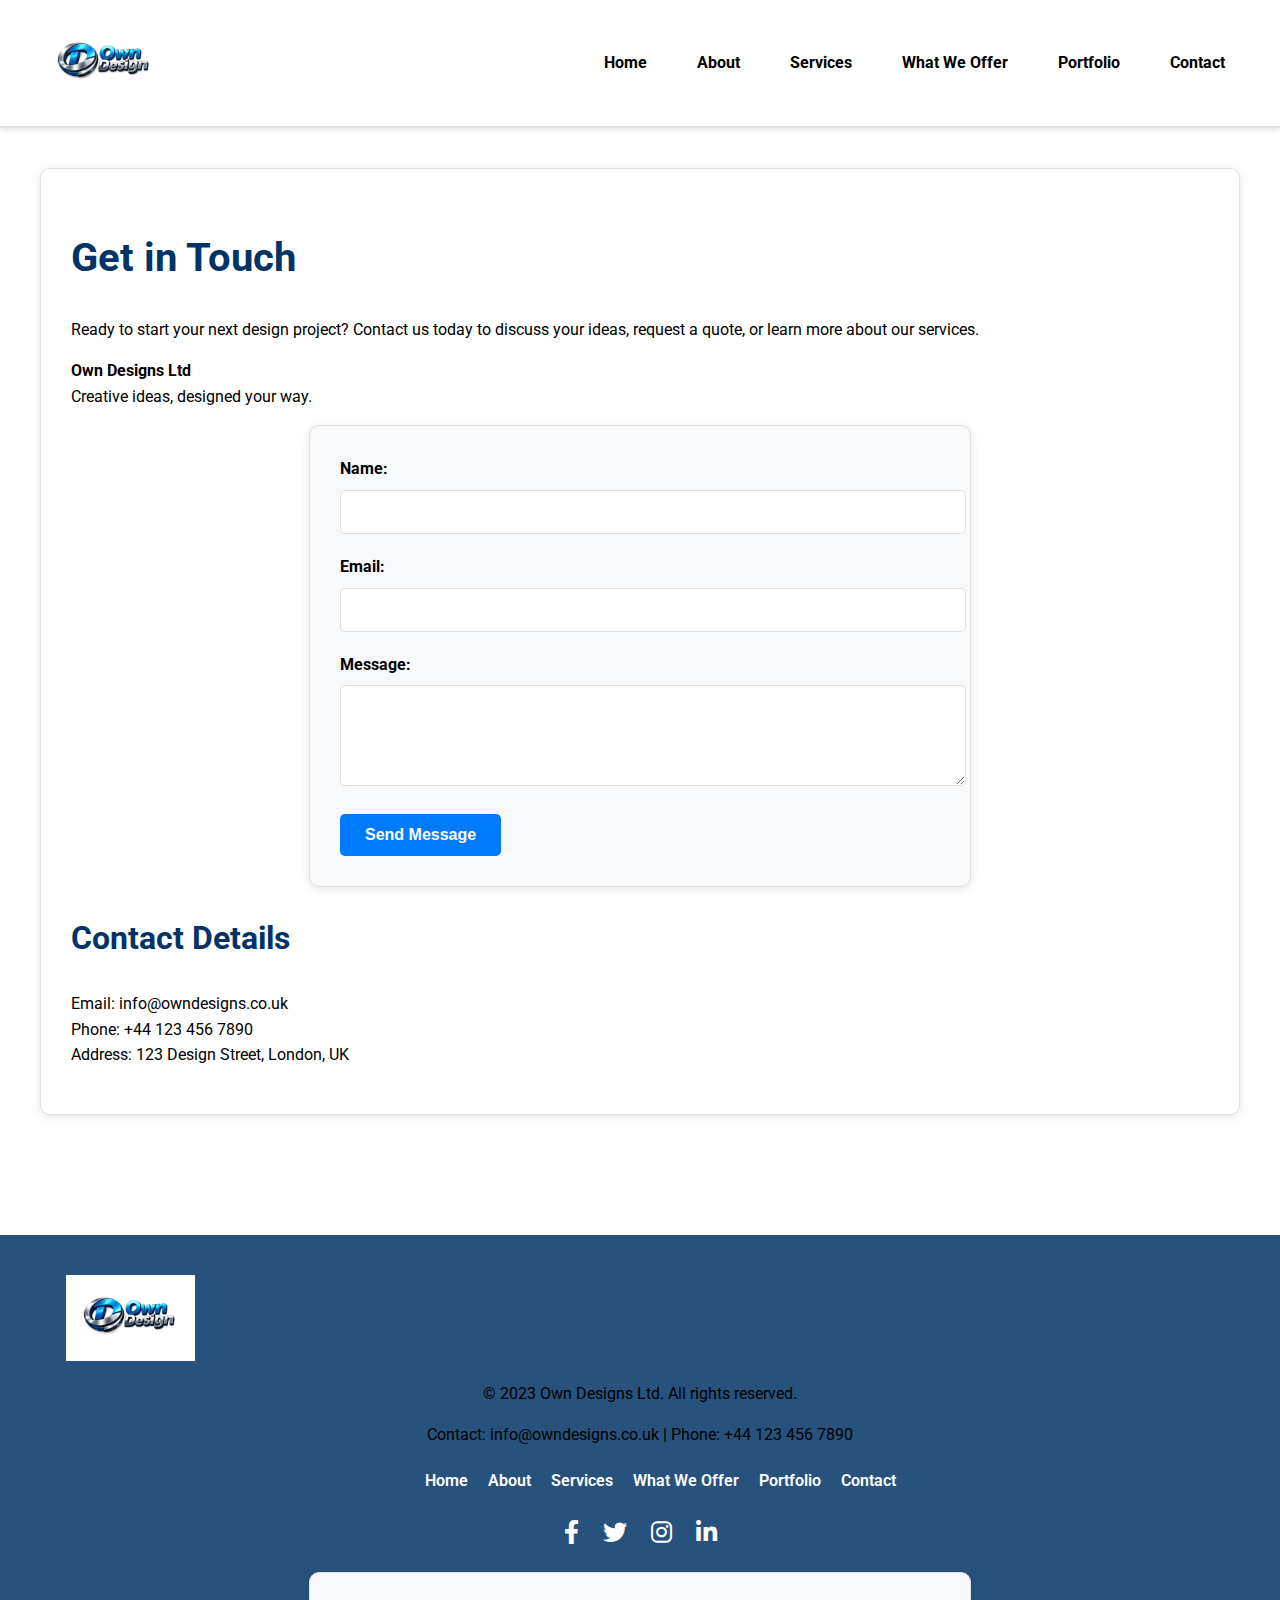
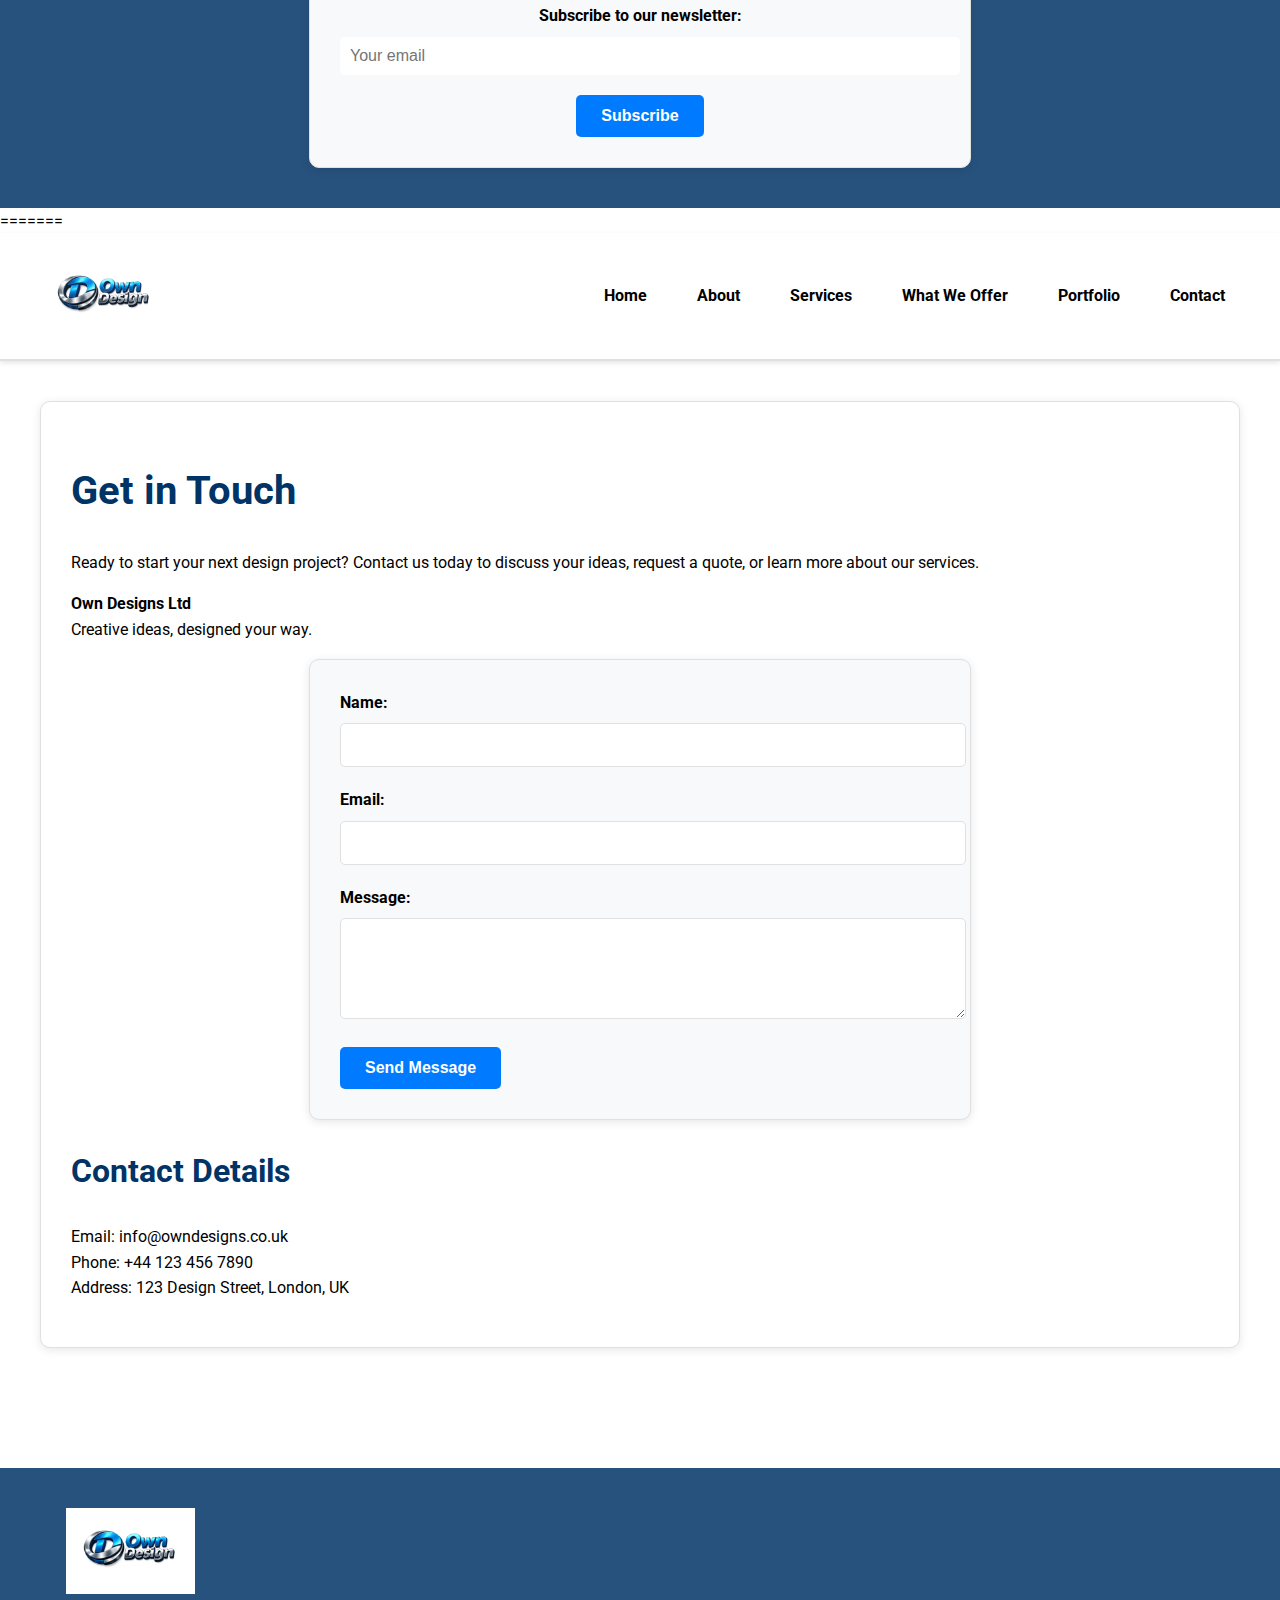
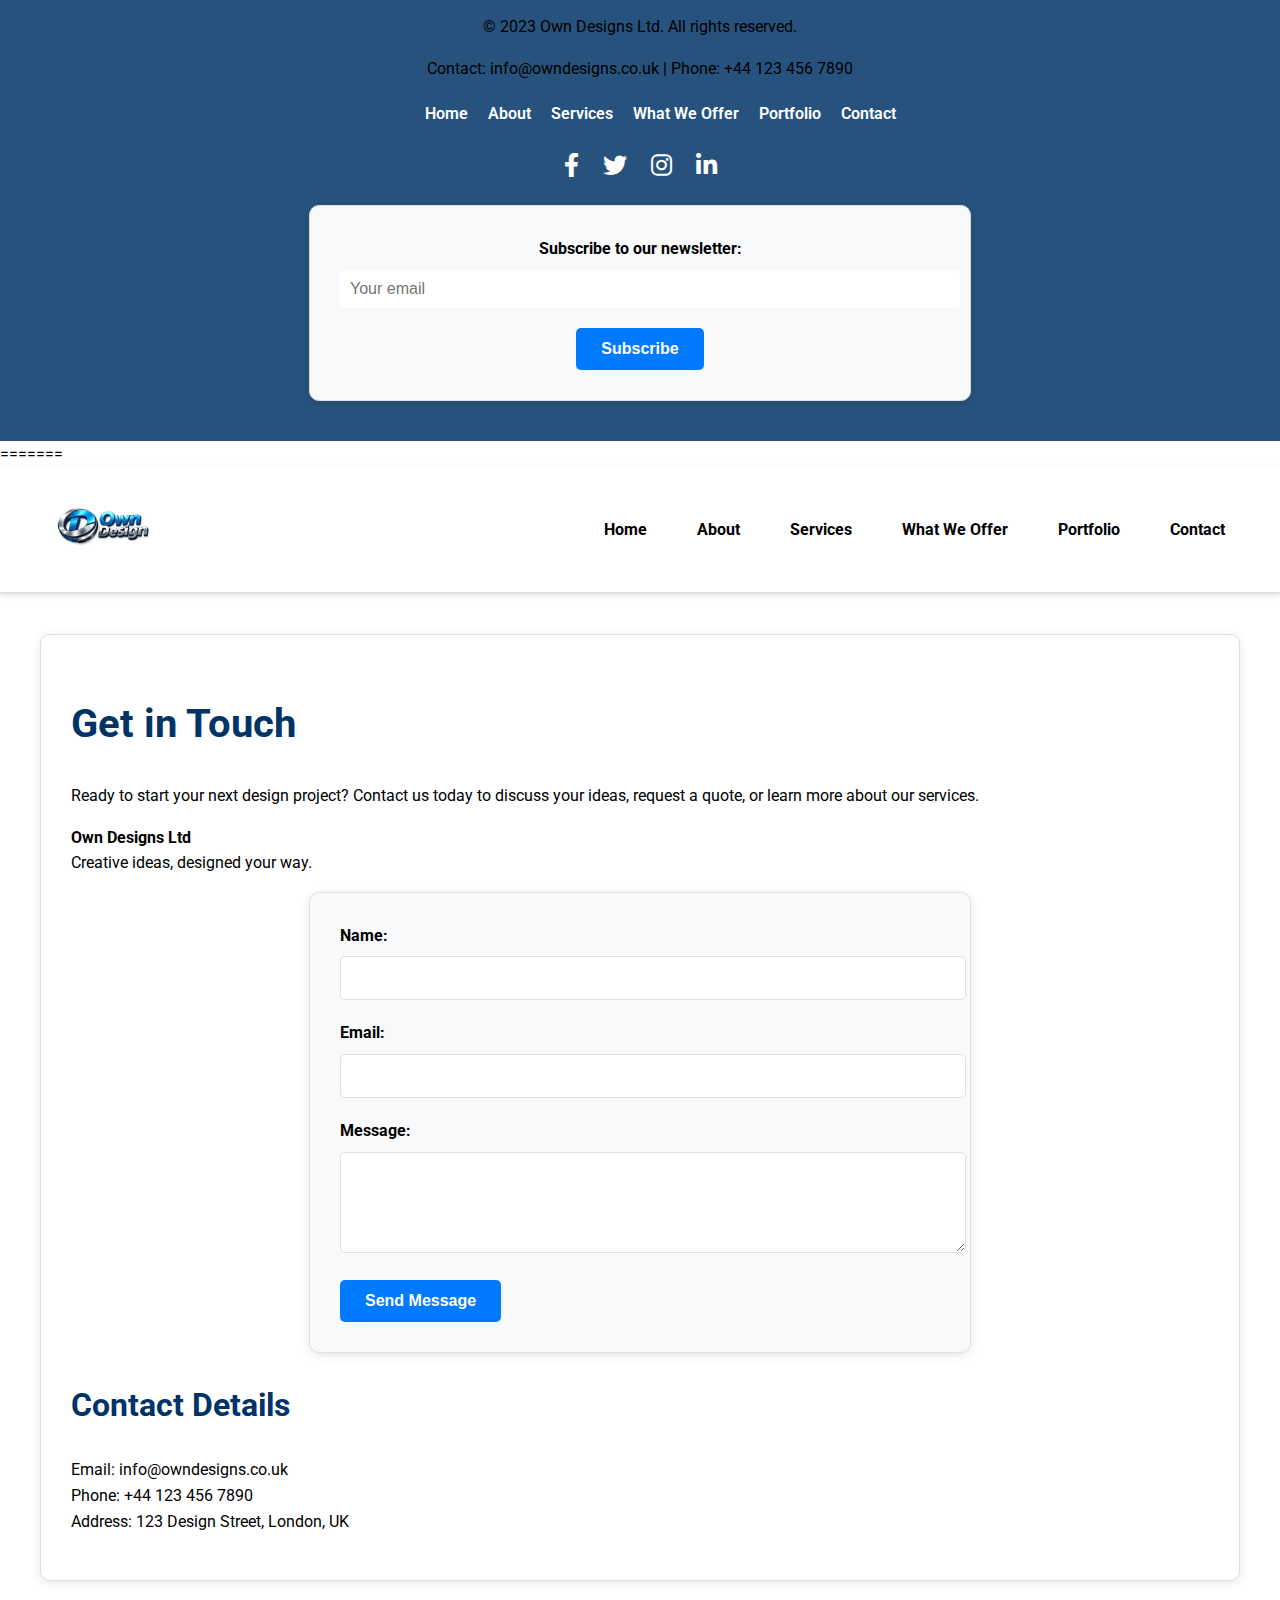
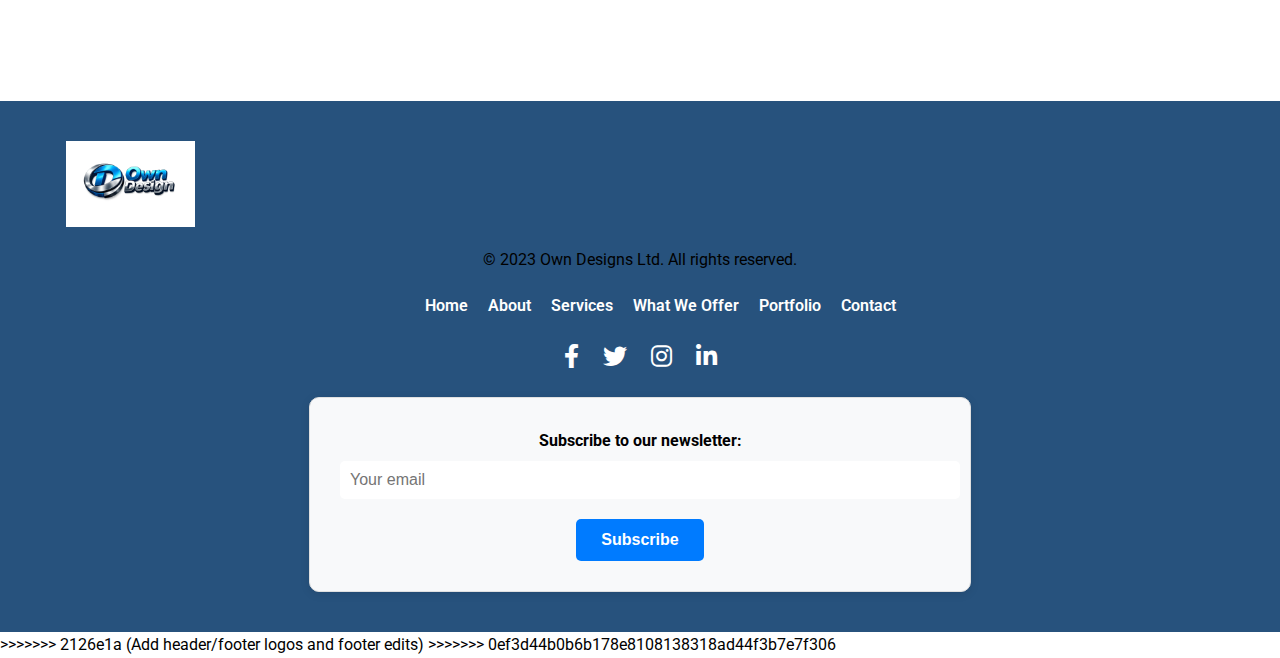
<file: contact.html>
<!DOCTYPE html>
<html lang="en">
<head>
    <meta charset="UTF-8">
    <meta name="viewport" content="width=device-width, initial-scale=1.0">
    <meta name="description" content="Contact Own Designs Ltd for your design needs - get in touch today.">
    <title>Own Designs Ltd - Contact</title>
    <link rel="icon" href="logo.jpg.jpeg" sizes="32x32">
    <link rel="stylesheet" href="https://fonts.googleapis.com/css2?family=Roboto:wght@400;700&display=swap">
    <link rel="stylesheet" href="https://cdnjs.cloudflare.com/ajax/libs/font-awesome/6.0.0/css/all.min.css">
    <link rel="stylesheet" href="style.css">
    <script src="script.js" defer></script>
</head>
<body>
    <header>
        <div class="logo">
            <img src="logo.jpg.jpeg" alt="Own Designs Ltd Logo" width="250" height="100">
        </div>
        <nav>
            <ul>
                <li><a href="index.html">Home</a></li>
                <li><a href="about.html">About</a></li>
                <li><a href="coreservices.html">Services</a></li>
                <li><a href="whatweoffer.html">What We Offer</a></li>
                <li><a href="portfolio.html">Portfolio</a></li>
                <li><a href="contact.html">Contact</a></li>
            </ul>
        </nav>
    </header>
    <main>
        <section>
            <h1>Get in Touch</h1>
            <p>Ready to start your next design project? Contact us today to discuss your ideas, request a quote, or learn more about our services.</p>
            <p><strong>Own Designs Ltd</strong><br>Creative ideas, designed your way.</p>
            <form id="contactForm">
                <label for="name">Name:</label>
                <input type="text" id="name" name="name" required>
                
                <label for="email">Email:</label>
                <input type="email" id="email" name="email" required>
                
                <label for="message">Message:</label>
                <textarea id="message" name="message" rows="5" required></textarea>
                
                <button type="submit">Send Message</button>
            </form>
            <h2>Contact Details</h2>
            <p>Email: info@owndesigns.co.uk<br>Phone: +44 123 456 7890<br>Address: 123 Design Street, London, UK</p>
        </section>
    </main>
    <button id="backToTop" aria-label="Back to top">↑</button>
    <footer>
        <div class="footer-content">
            <div class="footer-logo">
                <img src="logo.jpg.jpeg" alt="Own Designs Ltd Footer Logo" width="200" height="80">
            </div>
            <p>&copy; 2023 Own Designs Ltd. All rights reserved.</p>
            <p>Contact: info@owndesigns.co.uk | Phone: +44 123 456 7890</p>
            <ul class="footer-links">
                <li><a href="index.html">Home</a></li>
                <li><a href="about.html">About</a></li>
                <li><a href="coreservices.html">Services</a></li>
                <li><a href="whatweoffer.html">What We Offer</a></li>
                <li><a href="portfolio.html">Portfolio</a></li>
                <li><a href="contact.html">Contact</a></li>
            </ul>
            <div class="social-icons">
                <a href="#" aria-label="Facebook"><i class="fab fa-facebook-f"></i></a>
                <a href="#" aria-label="Twitter"><i class="fab fa-twitter"></i></a>
                <a href="#" aria-label="Instagram"><i class="fab fa-instagram"></i></a>
                <a href="#" aria-label="LinkedIn"><i class="fab fa-linkedin-in"></i></a>
            </div>
            <form class="newsletter">
                <label for="newsletter-email">Subscribe to our newsletter:</label>
                <input type="email" id="newsletter-email" placeholder="Your email">
                <button type="submit">Subscribe</button>
            </form>
        </div>
    </footer>
</body>
=======

<!DOCTYPE html>
<html lang="en">
<head>
    <meta charset="UTF-8">
    <meta name="viewport" content="width=device-width, initial-scale=1.0">
    <meta name="description" content="Contact Own Designs Ltd for your design needs - get in touch today.">
    <title>Own Designs Ltd - Contact</title>
    <link rel="icon" href="logo.jpg.jpeg" sizes="32x32">
    <link rel="stylesheet" href="https://fonts.googleapis.com/css2?family=Roboto:wght@400;700&display=swap">
    <link rel="stylesheet" href="https://cdnjs.cloudflare.com/ajax/libs/font-awesome/6.0.0/css/all.min.css">
    <link rel="stylesheet" href="style.css">
    <script src="script.js" defer></script>
</head>
<body>
    <header>
        <div class="logo">
            <img src="logo.jpg.jpeg" alt="Own Designs Ltd Logo" width="250" height="100">
        </div>
        <nav>
            <ul>
                <li><a href="index.html">Home</a></li>
                <li><a href="about.html">About</a></li>
                <li><a href="coreservices.html">Services</a></li>
                <li><a href="whatweoffer.html">What We Offer</a></li>
                <li><a href="portfolio.html">Portfolio</a></li>
                <li><a href="contact.html">Contact</a></li>
            </ul>
        </nav>
    </header>
    <main>
        <section>
            <h1>Get in Touch</h1>
            <p>Ready to start your next design project? Contact us today to discuss your ideas, request a quote, or learn more about our services.</p>
            <p><strong>Own Designs Ltd</strong><br>Creative ideas, designed your way.</p>
            <form id="contactForm">
                <label for="name">Name:</label>
                <input type="text" id="name" name="name" required>
                
                <label for="email">Email:</label>
                <input type="email" id="email" name="email" required>
                
                <label for="message">Message:</label>
                <textarea id="message" name="message" rows="5" required></textarea>
                
                <button type="submit">Send Message</button>
            </form>
            <h2>Contact Details</h2>
            <p>Email: info@owndesigns.co.uk<br>Phone: +44 123 456 7890<br>Address: 123 Design Street, London, UK</p>
        </section>
    </main>
    <button id="backToTop" aria-label="Back to top">↑</button>
    <footer>
        <div class="footer-content">
            <div class="footer-logo">
                <img src="logo.jpg.jpeg" alt="Own Designs Ltd Footer Logo" width="200" height="80">
            </div>
            <p>&copy; 2023 Own Designs Ltd. All rights reserved.</p>
            <p>Contact: info@owndesigns.co.uk | Phone: +44 123 456 7890</p>
            <ul class="footer-links">
                <li><a href="index.html">Home</a></li>
                <li><a href="about.html">About</a></li>
                <li><a href="coreservices.html">Services</a></li>
                <li><a href="whatweoffer.html">What We Offer</a></li>
                <li><a href="portfolio.html">Portfolio</a></li>
                <li><a href="contact.html">Contact</a></li>
            </ul>
            <div class="social-icons">
                <a href="#" aria-label="Facebook"><i class="fab fa-facebook-f"></i></a>
                <a href="#" aria-label="Twitter"><i class="fab fa-twitter"></i></a>
                <a href="#" aria-label="Instagram"><i class="fab fa-instagram"></i></a>
                <a href="#" aria-label="LinkedIn"><i class="fab fa-linkedin-in"></i></a>
            </div>
            <form class="newsletter">
                <label for="newsletter-email">Subscribe to our newsletter:</label>
                <input type="email" id="newsletter-email" placeholder="Your email">
                <button type="submit">Subscribe</button>
            </form>
        </div>
    </footer>
</body>
=======
<!DOCTYPE html>
<html lang="en">
<head>
    <meta charset="UTF-8">
    <meta name="viewport" content="width=device-width, initial-scale=1.0">
    <meta name="description" content="Contact Own Designs Ltd for your design needs - get in touch today.">
    <title>Own Designs Ltd - Contact</title>
    <link rel="icon" href="logo.jpg.jpeg" sizes="32x32">
    <link rel="stylesheet" href="https://fonts.googleapis.com/css2?family=Roboto:wght@400;700&display=swap">
    <link rel="stylesheet" href="https://cdnjs.cloudflare.com/ajax/libs/font-awesome/6.0.0/css/all.min.css">
    <link rel="stylesheet" href="style.css">
    <script src="script.js" defer></script>
</head>
<body>
    <header>
        <div class="logo">
            <img src="logo.jpg.jpeg" alt="Own Designs Ltd Logo" width="250" height="100">
        </div>
        <nav>
            <ul>
                <li><a href="index.html">Home</a></li>
                <li><a href="about.html">About</a></li>
                <li><a href="coreservices.html">Services</a></li>
                <li><a href="whatweoffer.html">What We Offer</a></li>
                <li><a href="portfolio.html">Portfolio</a></li>
                <li><a href="contact.html">Contact</a></li>
            </ul>
        </nav>
    </header>
    <main>
        <section>
            <h1>Get in Touch</h1>
            <p>Ready to start your next design project? Contact us today to discuss your ideas, request a quote, or learn more about our services.</p>
            <p><strong>Own Designs Ltd</strong><br>Creative ideas, designed your way.</p>
            <form id="contactForm">
                <label for="name">Name:</label>
                <input type="text" id="name" name="name" required>
                
                <label for="email">Email:</label>
                <input type="email" id="email" name="email" required>
                
                <label for="message">Message:</label>
                <textarea id="message" name="message" rows="5" required></textarea>
                
                <button type="submit">Send Message</button>
            </form>
            <h2>Contact Details</h2>
            <p>Email: info@owndesigns.co.uk<br>Phone: +44 123 456 7890<br>Address: 123 Design Street, London, UK</p>
        </section>
    </main>
    <button id="backToTop" aria-label="Back to top">↑</button>
    <footer>
        <div class="footer-content">
            <div class="footer-logo">
                <img src="logo.jpg.jpeg" alt="Own Designs Ltd Footer Logo" width="200" height="80">
            </div>
            <p>&copy; 2023 Own Designs Ltd. All rights reserved.</p>
            <!-- <p>Contact: info@owndesigns.co.uk | Phone: +44 123 456 7890</p> -->
            <ul class="footer-links">
                <li><a href="index.html">Home</a></li>
                <li><a href="about.html">About</a></li>
                <li><a href="coreservices.html">Services</a></li>
                <li><a href="whatweoffer.html">What We Offer</a></li>
                <li><a href="portfolio.html">Portfolio</a></li>
                <li><a href="contact.html">Contact</a></li>
            </ul>
            <div class="social-icons">
                <a href="#" aria-label="Facebook"><i class="fab fa-facebook-f"></i></a>
                <a href="#" aria-label="Twitter"><i class="fab fa-twitter"></i></a>
                <a href="#" aria-label="Instagram"><i class="fab fa-instagram"></i></a>
                <a href="#" aria-label="LinkedIn"><i class="fab fa-linkedin-in"></i></a>
            </div>
            <form class="newsletter">
                <label for="newsletter-email">Subscribe to our newsletter:</label>
                <input type="email" id="newsletter-email" placeholder="Your email">
                <button type="submit">Subscribe</button>
            </form>
        </div>
    </footer>
</body>
>>>>>>> 2126e1a (Add header/footer logos and footer edits)
>>>>>>> 0ef3d44b0b6b178e8108138318ad44f3b7e7f306
</html>
</file>
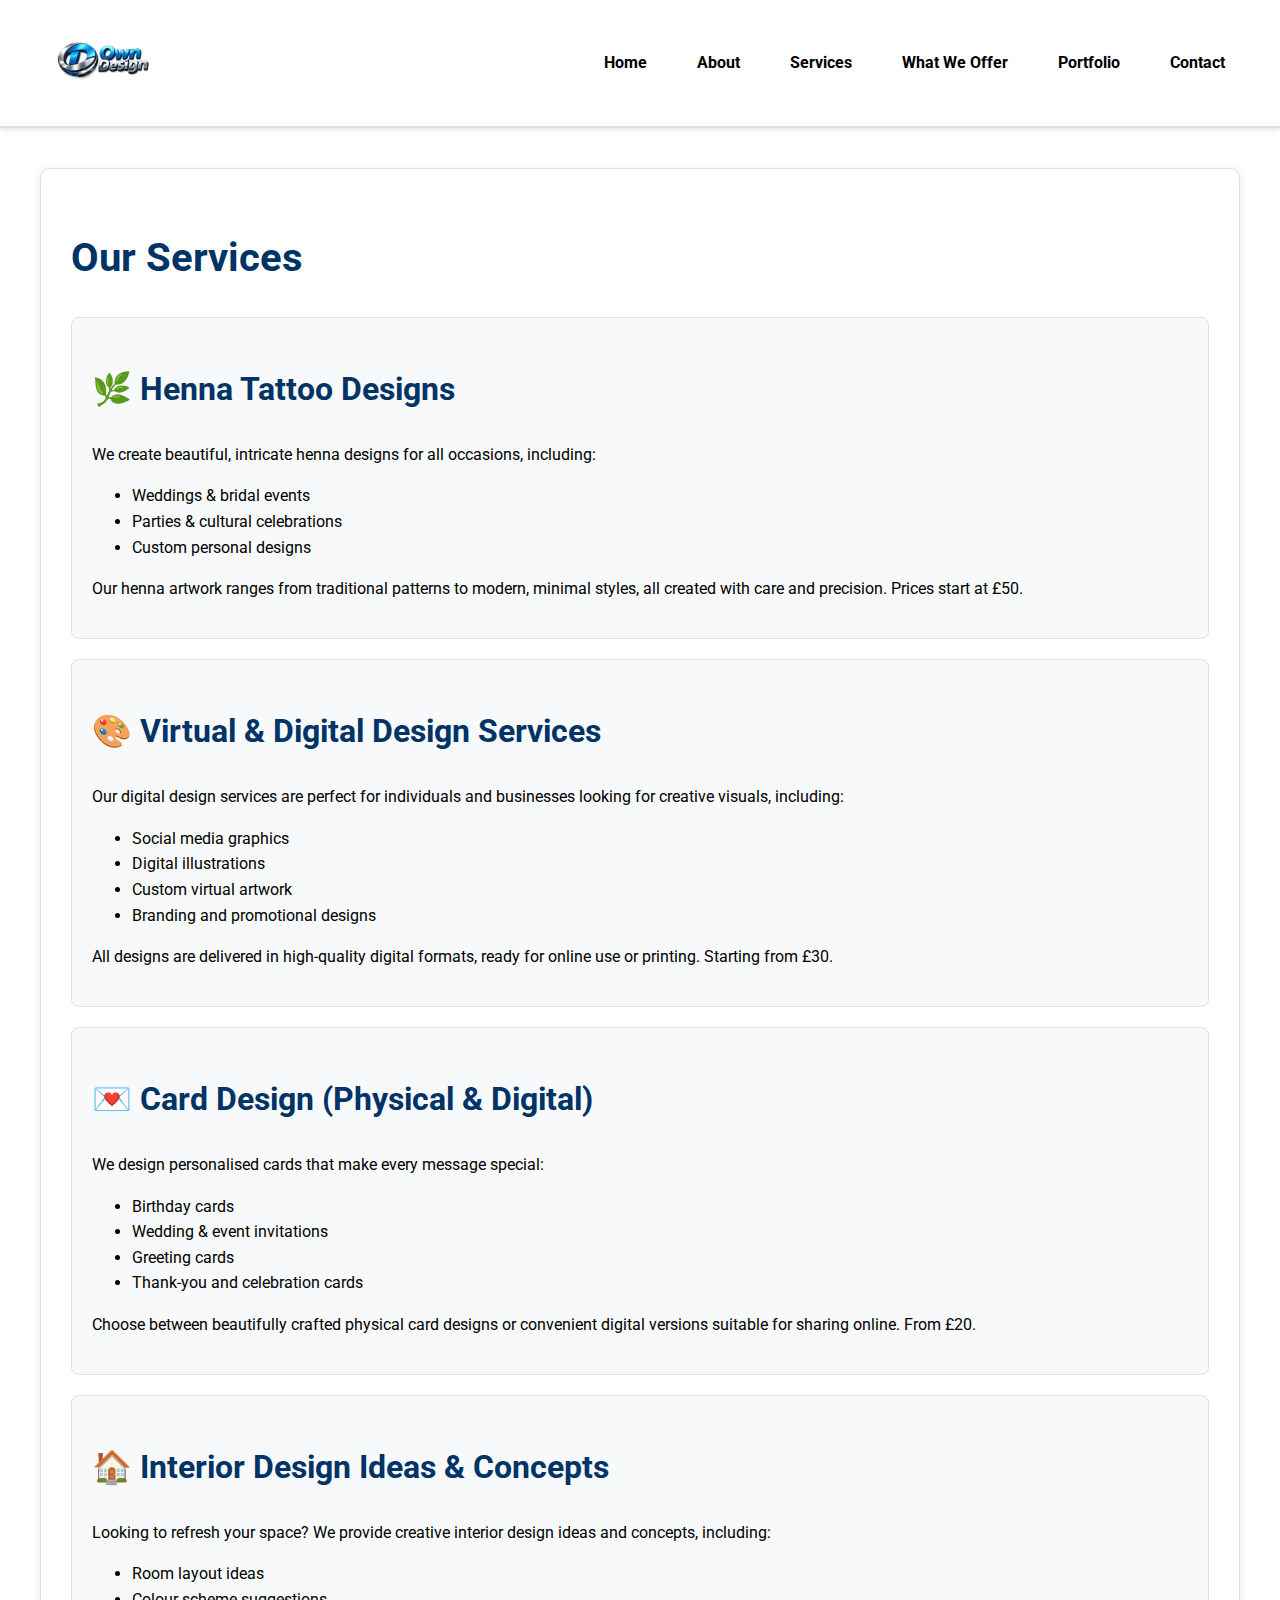
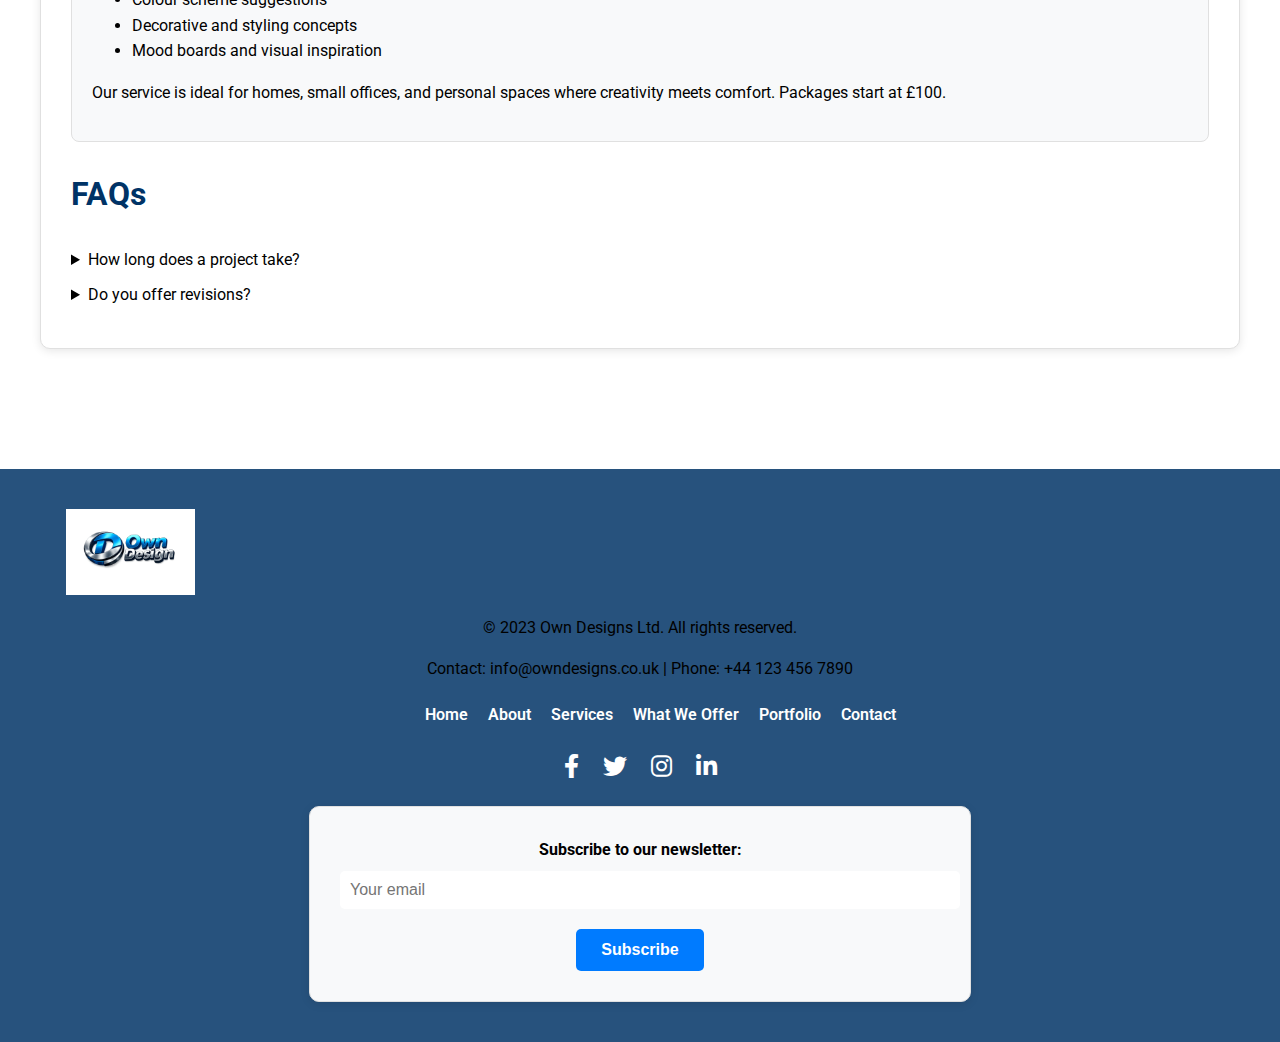
<file: core-services.html>
<!DOCTYPE html>
<html lang="en">
<head>
    <meta charset="UTF-8">
    <meta name="viewport" content="width=device-width, initial-scale=1.0">
    <meta name="description" content="Explore our core services at Own Designs Ltd - henna tattoos, digital designs, cards, and interiors.">
    <title>Own Designs Ltd - Services</title>
    <link rel="icon" href="logo.jpg.jpeg" sizes="32x32">
    <link rel="stylesheet" href="https://fonts.googleapis.com/css2?family=Roboto:wght@400;700&display=swap">
    <link rel="stylesheet" href="https://cdnjs.cloudflare.com/ajax/libs/font-awesome/6.0.0/css/all.min.css">
    <link rel="stylesheet" href="style.css">
    <script src="script.js" defer></script>
</head>
<body>
    <header>
        <div class="logo">
            <img src="logo.jpg.jpeg" alt="Own Designs Ltd Logo" width="250" height="100">
        </div>
        <nav>
            <ul>
                <li><a href="index.html">Home</a></li>
                <li><a href="about.html">About</a></li>
                <li><a href="coreservices.html">Services</a></li>
                <li><a href="whatweoffer.html">What We Offer</a></li>
                <li><a href="portfolio.html">Portfolio</a></li>
                <li><a href="contact.html">Contact</a></li>
            </ul>
        </nav>
    </header>
    <main>
        <section>
            <h1>Our Services</h1>
            <div class="service-box">
                <h2>🌿 Henna Tattoo Designs</h2>
                <p>We create beautiful, intricate henna designs for all occasions, including:</p>
                <ul>
                    <li>Weddings & bridal events</li>
                    <li>Parties & cultural celebrations</li>
                    <li>Custom personal designs</li>
                </ul>
                <p>Our henna artwork ranges from traditional patterns to modern, minimal styles, all created with care and precision. Prices start at £50.</p>
            </div>
            <div class="service-box">
                <h2>🎨 Virtual & Digital Design Services</h2>
                <p>Our digital design services are perfect for individuals and businesses looking for creative visuals, including:</p>
                <ul>
                    <li>Social media graphics</li>
                    <li>Digital illustrations</li>
                    <li>Custom virtual artwork</li>
                    <li>Branding and promotional designs</li>
                </ul>
                <p>All designs are delivered in high-quality digital formats, ready for online use or printing. Starting from £30.</p>
            </div>
            <div class="service-box">
                <h2>💌 Card Design (Physical & Digital)</h2>
                <p>We design personalised cards that make every message special:</p>
                <ul>
                    <li>Birthday cards</li>
                    <li>Wedding & event invitations</li>
                    <li>Greeting cards</li>
                    <li>Thank-you and celebration cards</li>
                </ul>
                <p>Choose between beautifully crafted physical card designs or convenient digital versions suitable for sharing online. From £20.</p>
            </div>
            <div class="service-box">
                <h2>🏠 Interior Design Ideas & Concepts</h2>
                <p>Looking to refresh your space? We provide creative interior design ideas and concepts, including:</p>
                <ul>
                    <li>Room layout ideas</li>
                    <li>Colour scheme suggestions</li>
                    <li>Decorative and styling concepts</li>
                    <li>Mood boards and visual inspiration</li>
                </ul>
                <p>Our service is ideal for homes, small offices, and personal spaces where creativity meets comfort. Packages start at £100.</p>
            </div>
            <h2>FAQs</h2>
            <details>
                <summary>How long does a project take?</summary>
                <p>Typically 1-2 weeks, depending on complexity.</p>
            </details>
            <details>
                <summary>Do you offer revisions?</summary>
                <p>Yes, up to 3 free revisions per project.</p>
            </details>
        </section>
    </main>
    <button id="backToTop" aria-label="Back to top">↑</button>
    <footer>
        <div class="footer-content">
            <div class="footer-logo">
                <img src="logo.jpg.jpeg" alt="Own Designs Ltd Footer Logo" width="200" height="80">
            </div>
            <p>&copy; 2023 Own Designs Ltd. All rights reserved.</p>
            <p>Contact: info@owndesigns.co.uk | Phone: +44 123 456 7890</p>
            <ul class="footer-links">
                <li><a href="index.html">Home</a></li>
                <li><a href="about.html">About</a></li>
                <li><a href="coreservices.html">Services</a></li>
                <li><a href="whatweoffer.html">What We Offer</a></li>
                <li><a href="portfolio.html">Portfolio</a></li>
                <li><a href="contact.html">Contact</a></li>
            </ul>
            <div class="social-icons">
                <a href="#" aria-label="Facebook"><i class="fab fa-facebook-f"></i></a>
                <a href="#" aria-label="Twitter"><i class="fab fa-twitter"></i></a>
                <a href="#" aria-label="Instagram"><i class="fab fa-instagram"></i></a>
                <a href="#" aria-label="LinkedIn"><i class="fab fa-linkedin-in"></i></a>
            </div>
            <form class="newsletter">
                <label for="newsletter-email">Subscribe to our newsletter:</label>
                <input type="email" id="newsletter-email" placeholder="Your email">
                <button type="submit">Subscribe</button>
            </form>
        </div>
    </footer>
</body>
</file>
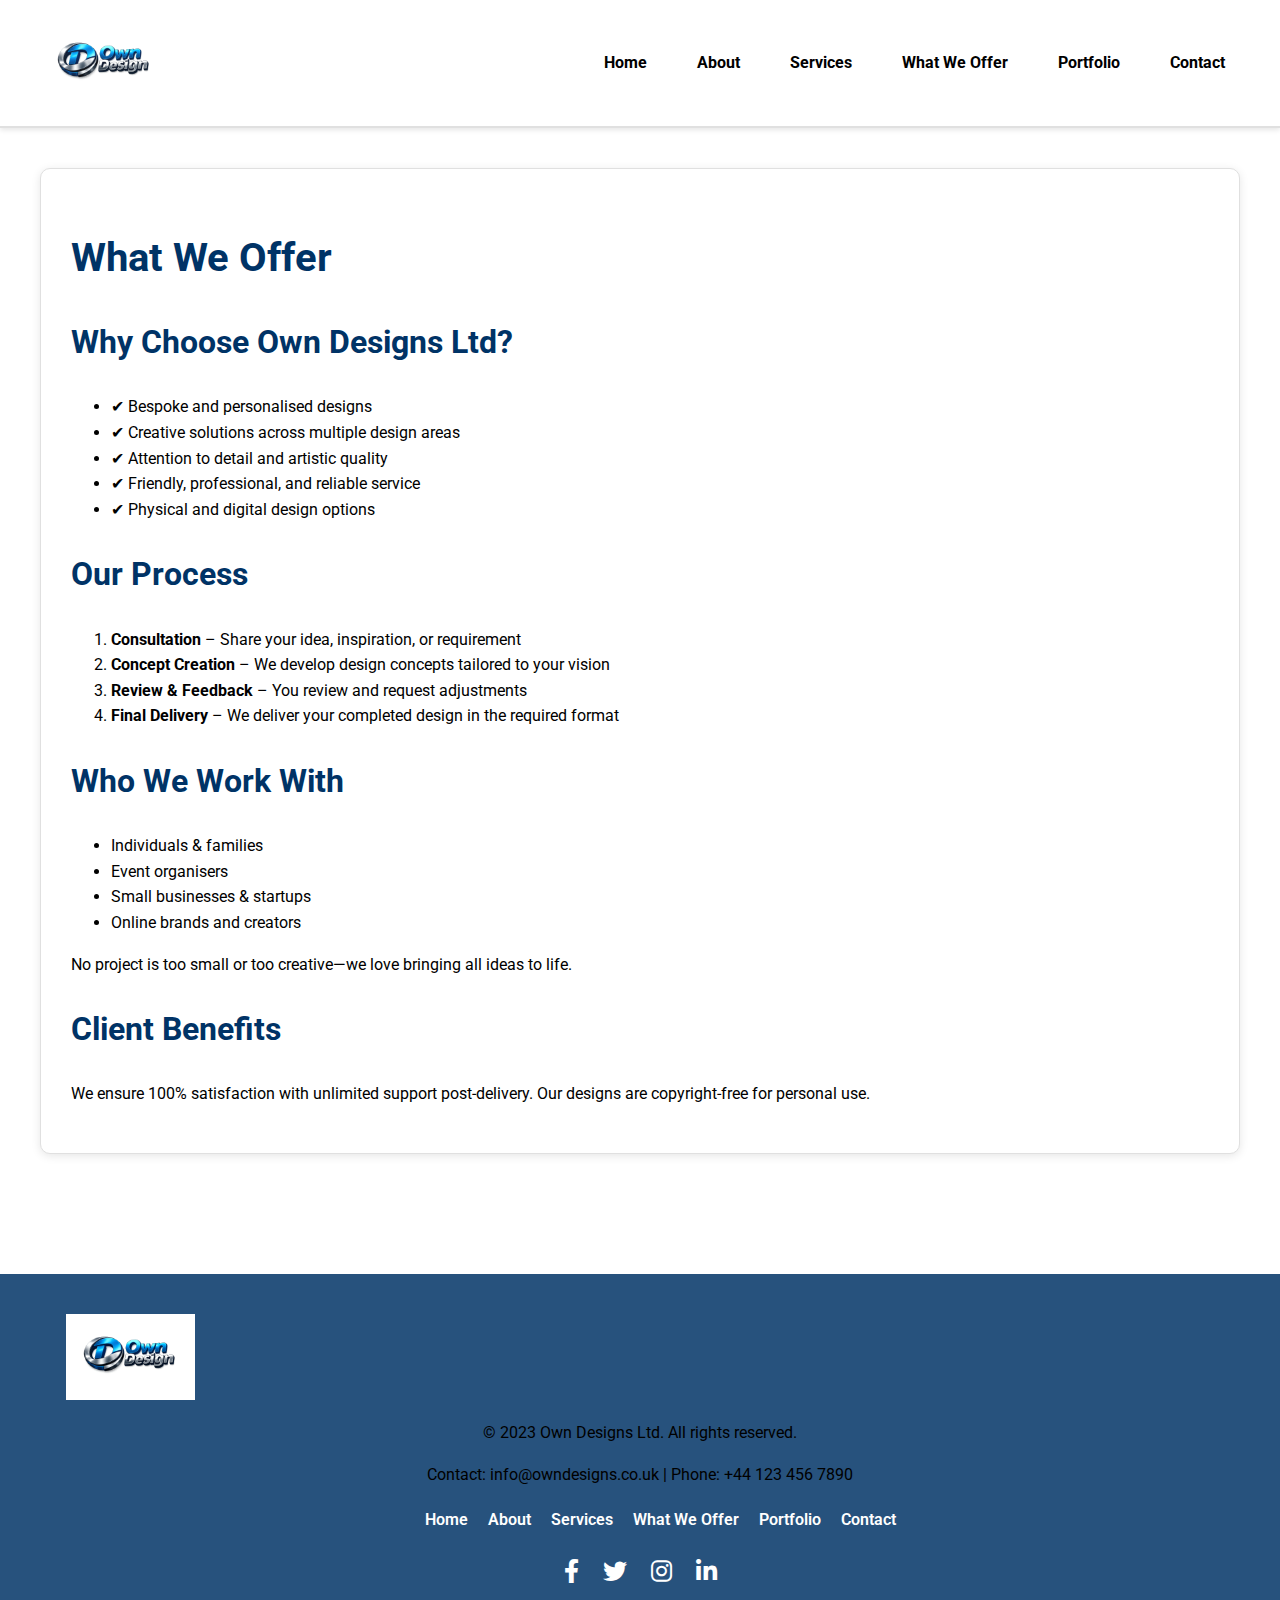
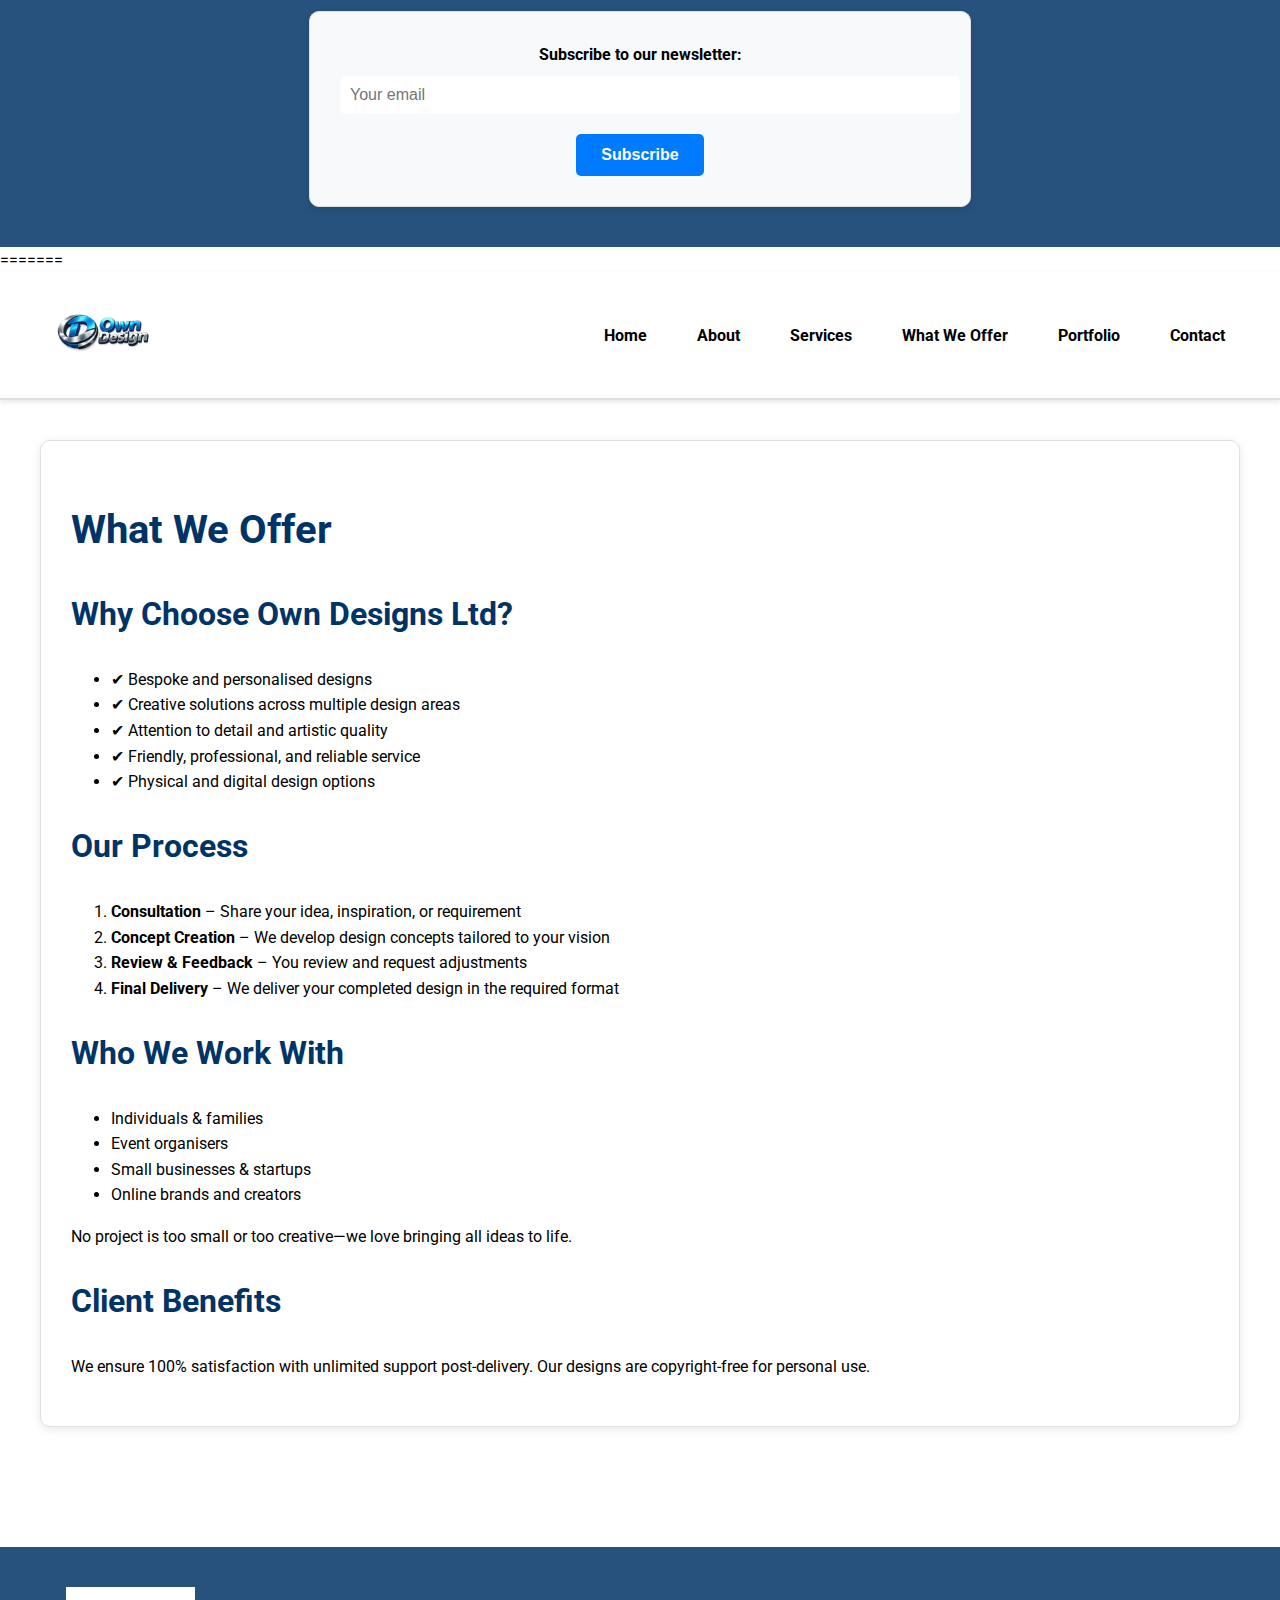
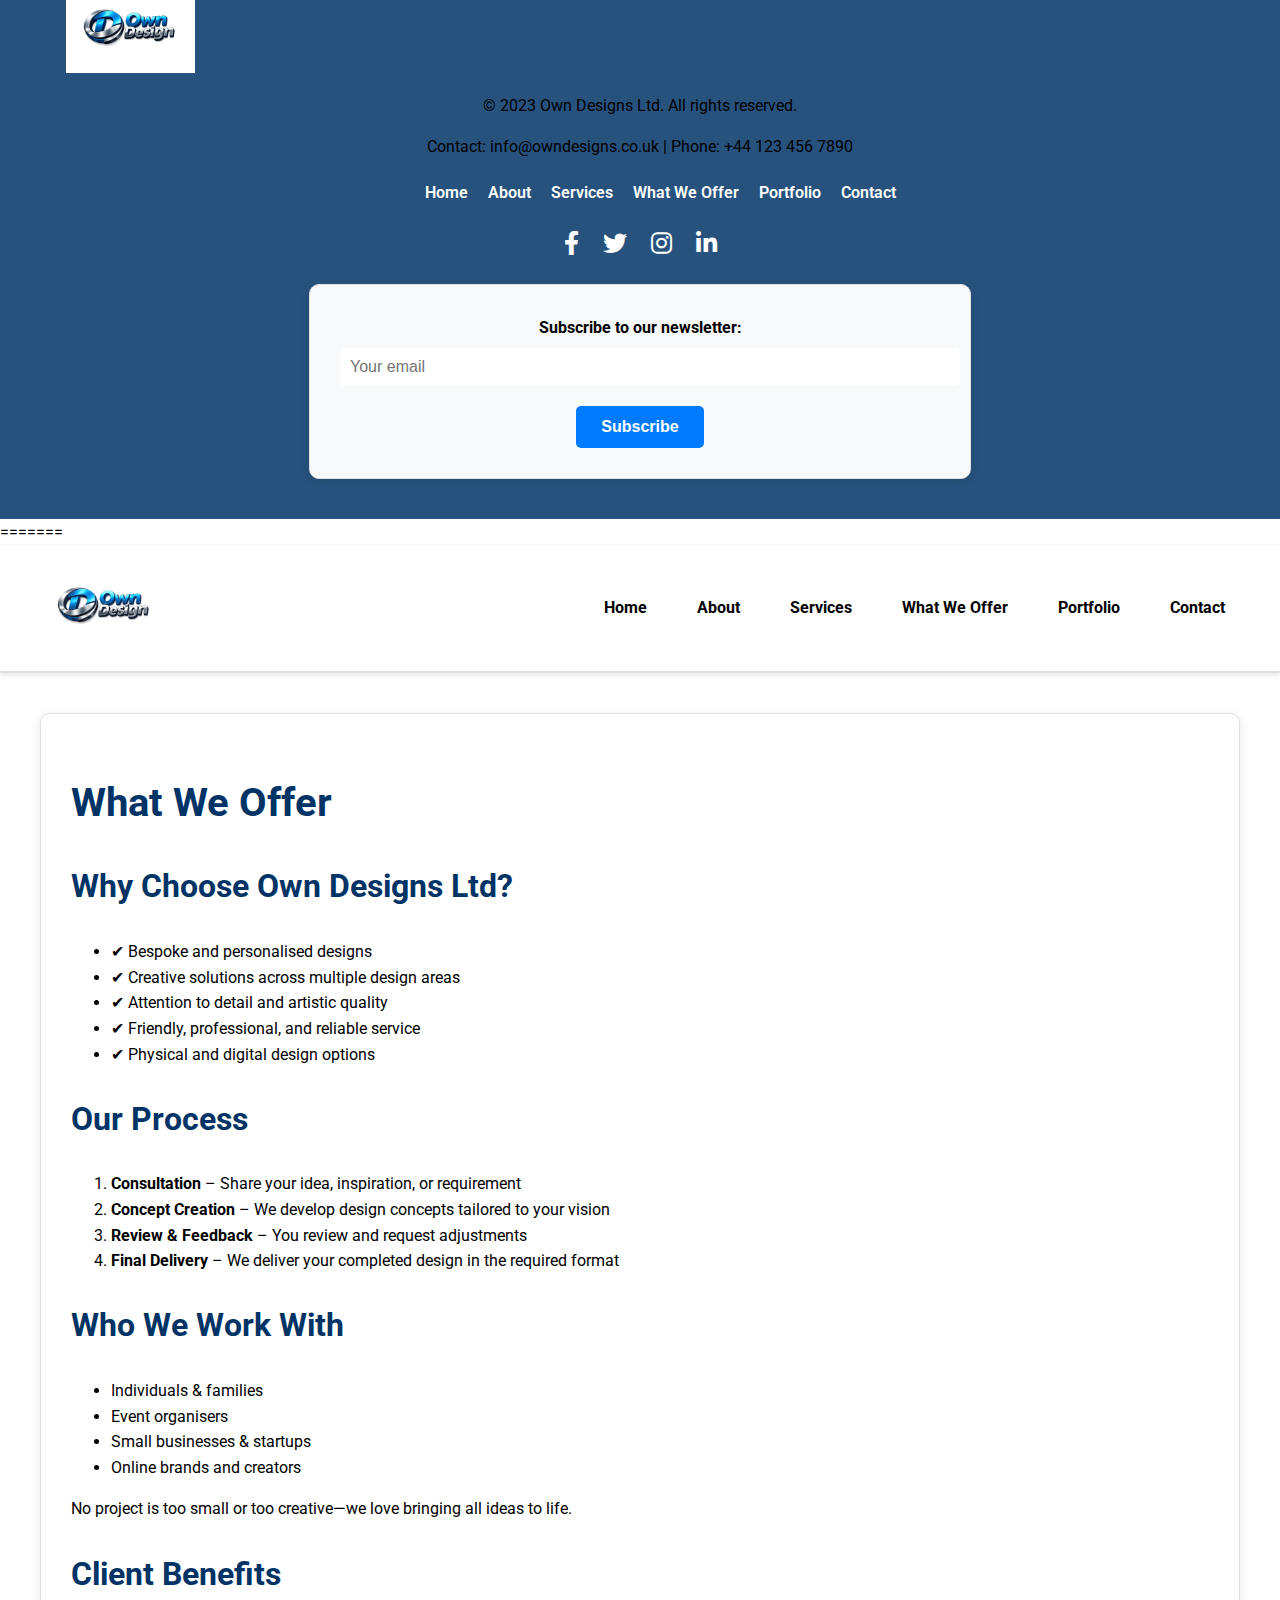
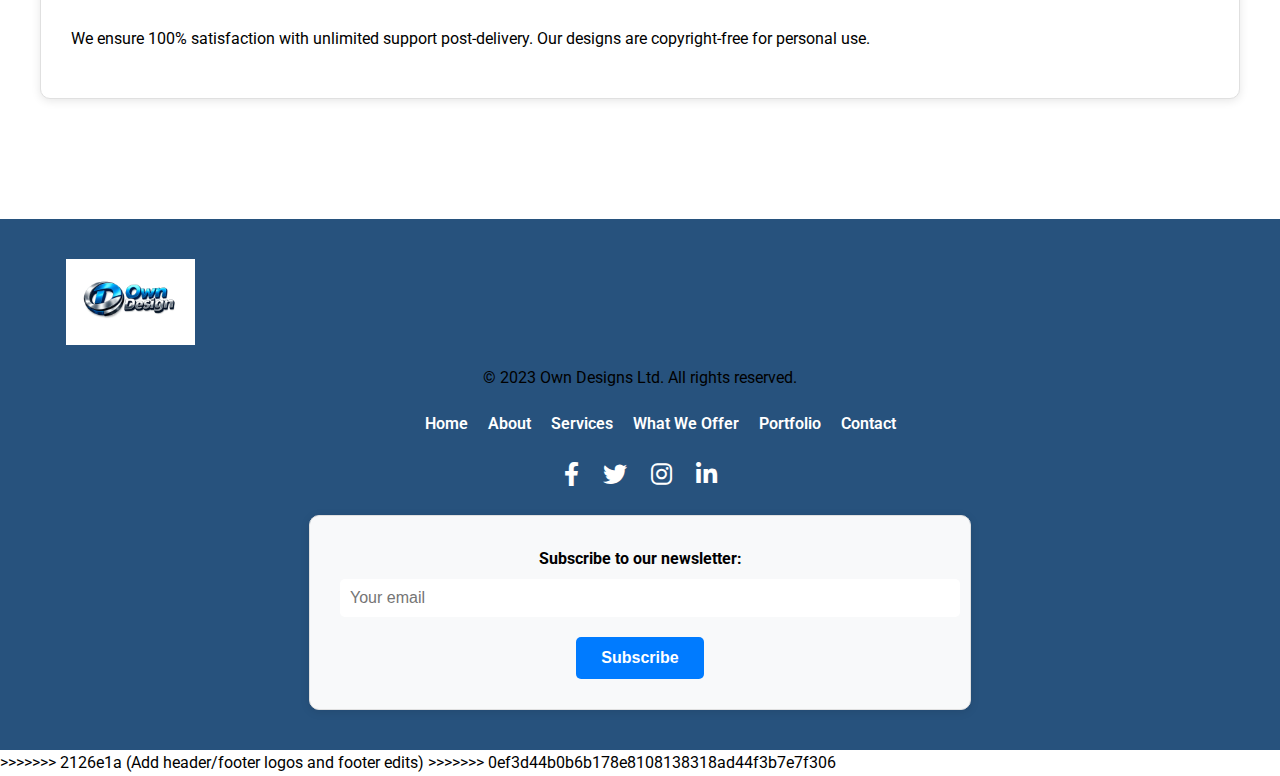
<file: what-we-offer.html>
<!DOCTYPE html>
<html lang="en">
<head>
    <meta charset="UTF-8">
    <meta name="viewport" content="width=device-width, initial-scale=1.0">
    <meta name="description" content="Discover what Own Designs Ltd offers - our process, benefits, and client focus.">
    <title>Own Designs Ltd - What We Offer</title>
    <link rel="icon" href="logo.jpg.jpeg" sizes="32x32">
    <link rel="stylesheet" href="https://fonts.googleapis.com/css2?family=Roboto:wght@400;700&display=swap">
    <link rel="stylesheet" href="https://cdnjs.cloudflare.com/ajax/libs/font-awesome/6.0.0/css/all.min.css">
    <link rel="stylesheet" href="style.css">
    <script src="script.js" defer></script>
</head>
<body>
    <header>
        <div class="logo">
            <img src="logo.jpg.jpeg" alt="Own Designs Ltd Logo" width="250" height="100">
        </div>
        <nav>
            <ul>
                <li><a href="index.html">Home</a></li>
                <li><a href="about.html">About</a></li>
                <li><a href="coreservices.html">Services</a></li>
                <li><a href="whatweoffer.html">What We Offer</a></li>
                <li><a href="portfolio.html">Portfolio</a></li>
                <li><a href="contact.html">Contact</a></li>
            </ul>
        </nav>
    </header>
    <main>
        <section>
            <h1>What We Offer</h1>
            <h2>Why Choose Own Designs Ltd?</h2>
            <ul>
                <li>✔ Bespoke and personalised designs</li>
                <li>✔ Creative solutions across multiple design areas</li>
                <li>✔ Attention to detail and artistic quality</li>
                <li>✔ Friendly, professional, and reliable service</li>
                <li>✔ Physical and digital design options</li>
            </ul>
            <h2>Our Process</h2>
            <ol>
                <li><strong>Consultation</strong> – Share your idea, inspiration, or requirement</li>
                <li><strong>Concept Creation</strong> – We develop design concepts tailored to your vision</li>
                <li><strong>Review & Feedback</strong> – You review and request adjustments</li>
                <li><strong>Final Delivery</strong> – We deliver your completed design in the required format</li>
            </ol>
            <h2>Who We Work With</h2>
            <ul>
                <li>Individuals & families</li>
                <li>Event organisers</li>
                <li>Small businesses & startups</li>
                <li>Online brands and creators</li>
            </ul>
            <p>No project is too small or too creative—we love bringing all ideas to life.</p>
            <h2>Client Benefits</h2>
            <p>We ensure 100% satisfaction with unlimited support post-delivery. Our designs are copyright-free for personal use.</p>
        </section>
    </main>
    <button id="backToTop" aria-label="Back to top">↑</button>
    <footer>
        <div class="footer-content">
            <div class="footer-logo">
                <img src="logo.jpg.jpeg" alt="Own Designs Ltd Footer Logo" width="200" height="80">
            </div>
            <p>&copy; 2023 Own Designs Ltd. All rights reserved.</p>
            <p>Contact: info@owndesigns.co.uk | Phone: +44 123 456 7890</p>
            <ul class="footer-links">
                <li><a href="index.html">Home</a></li>
                <li><a href="about.html">About</a></li>
                <li><a href="coreservices.html">Services</a></li>
                <li><a href="whatweoffer.html">What We Offer</a></li>
                <li><a href="portfolio.html">Portfolio</a></li>
                <li><a href="contact.html">Contact</a></li>
            </ul>
            <div class="social-icons">
                <a href="#" aria-label="Facebook"><i class="fab fa-facebook-f"></i></a>
                <a href="#" aria-label="Twitter"><i class="fab fa-twitter"></i></a>
                <a href="#" aria-label="Instagram"><i class="fab fa-instagram"></i></a>
                <a href="#" aria-label="LinkedIn"><i class="fab fa-linkedin-in"></i></a>
            </div>
            <form class="newsletter">
                <label for="newsletter-email">Subscribe to our newsletter:</label>
                <input type="email" id="newsletter-email" placeholder="Your email">
                <button type="submit">Subscribe</button>
            </form>
        </div>
    </footer>
</body>
=======

<!DOCTYPE html>
<html lang="en">
<head>
    <meta charset="UTF-8">
    <meta name="viewport" content="width=device-width, initial-scale=1.0">
    <meta name="description" content="Discover what Own Designs Ltd offers - our process, benefits, and client focus.">
    <title>Own Designs Ltd - What We Offer</title>
    <link rel="icon" href="logo.jpg.jpeg" sizes="32x32">
    <link rel="stylesheet" href="https://fonts.googleapis.com/css2?family=Roboto:wght@400;700&display=swap">
    <link rel="stylesheet" href="https://cdnjs.cloudflare.com/ajax/libs/font-awesome/6.0.0/css/all.min.css">
    <link rel="stylesheet" href="style.css">
    <script src="script.js" defer></script>
</head>
<body>
    <header>
        <div class="logo">
            <img src="logo.jpg.jpeg" alt="Own Designs Ltd Logo" width="250" height="100">
        </div>
        <nav>
            <ul>
                <li><a href="index.html">Home</a></li>
                <li><a href="about.html">About</a></li>
                <li><a href="coreservices.html">Services</a></li>
                <li><a href="whatweoffer.html">What We Offer</a></li>
                <li><a href="portfolio.html">Portfolio</a></li>
                <li><a href="contact.html">Contact</a></li>
            </ul>
        </nav>
    </header>
    <main>
        <section>
            <h1>What We Offer</h1>
            <h2>Why Choose Own Designs Ltd?</h2>
            <ul>
                <li>✔ Bespoke and personalised designs</li>
                <li>✔ Creative solutions across multiple design areas</li>
                <li>✔ Attention to detail and artistic quality</li>
                <li>✔ Friendly, professional, and reliable service</li>
                <li>✔ Physical and digital design options</li>
            </ul>
            <h2>Our Process</h2>
            <ol>
                <li><strong>Consultation</strong> – Share your idea, inspiration, or requirement</li>
                <li><strong>Concept Creation</strong> – We develop design concepts tailored to your vision</li>
                <li><strong>Review & Feedback</strong> – You review and request adjustments</li>
                <li><strong>Final Delivery</strong> – We deliver your completed design in the required format</li>
            </ol>
            <h2>Who We Work With</h2>
            <ul>
                <li>Individuals & families</li>
                <li>Event organisers</li>
                <li>Small businesses & startups</li>
                <li>Online brands and creators</li>
            </ul>
            <p>No project is too small or too creative—we love bringing all ideas to life.</p>
            <h2>Client Benefits</h2>
            <p>We ensure 100% satisfaction with unlimited support post-delivery. Our designs are copyright-free for personal use.</p>
        </section>
    </main>
    <button id="backToTop" aria-label="Back to top">↑</button>
    <footer>
        <div class="footer-content">
            <div class="footer-logo">
                <img src="logo.jpg.jpeg" alt="Own Designs Ltd Footer Logo" width="200" height="80">
            </div>
            <p>&copy; 2023 Own Designs Ltd. All rights reserved.</p>
            <p>Contact: info@owndesigns.co.uk | Phone: +44 123 456 7890</p>
            <ul class="footer-links">
                <li><a href="index.html">Home</a></li>
                <li><a href="about.html">About</a></li>
                <li><a href="coreservices.html">Services</a></li>
                <li><a href="whatweoffer.html">What We Offer</a></li>
                <li><a href="portfolio.html">Portfolio</a></li>
                <li><a href="contact.html">Contact</a></li>
            </ul>
            <div class="social-icons">
                <a href="#" aria-label="Facebook"><i class="fab fa-facebook-f"></i></a>
                <a href="#" aria-label="Twitter"><i class="fab fa-twitter"></i></a>
                <a href="#" aria-label="Instagram"><i class="fab fa-instagram"></i></a>
                <a href="#" aria-label="LinkedIn"><i class="fab fa-linkedin-in"></i></a>
            </div>
            <form class="newsletter">
                <label for="newsletter-email">Subscribe to our newsletter:</label>
                <input type="email" id="newsletter-email" placeholder="Your email">
                <button type="submit">Subscribe</button>
            </form>
        </div>
    </footer>
</body>
=======
<!DOCTYPE html>
<html lang="en">
<head>
    <meta charset="UTF-8">
    <meta name="viewport" content="width=device-width, initial-scale=1.0">
    <meta name="description" content="Discover what Own Designs Ltd offers - our process, benefits, and client focus.">
    <title>Own Designs Ltd - What We Offer</title>
    <link rel="icon" href="logo.jpg.jpeg" sizes="32x32">
    <link rel="stylesheet" href="https://fonts.googleapis.com/css2?family=Roboto:wght@400;700&display=swap">
    <link rel="stylesheet" href="https://cdnjs.cloudflare.com/ajax/libs/font-awesome/6.0.0/css/all.min.css">
    <link rel="stylesheet" href="style.css">
    <script src="script.js" defer></script>
</head>
<body>
    <header>
        <div class="logo">
            <img src="logo.jpg.jpeg" alt="Own Designs Ltd Logo" width="250" height="100">
        </div>
        <nav>
            <ul>
                <li><a href="index.html">Home</a></li>
                <li><a href="about.html">About</a></li>
                <li><a href="coreservices.html">Services</a></li>
                <li><a href="whatweoffer.html">What We Offer</a></li>
                <li><a href="portfolio.html">Portfolio</a></li>
                <li><a href="contact.html">Contact</a></li>
            </ul>
        </nav>
    </header>
    <main>
        <section>
            <h1>What We Offer</h1>
            <h2>Why Choose Own Designs Ltd?</h2>
            <ul>
                <li>✔ Bespoke and personalised designs</li>
                <li>✔ Creative solutions across multiple design areas</li>
                <li>✔ Attention to detail and artistic quality</li>
                <li>✔ Friendly, professional, and reliable service</li>
                <li>✔ Physical and digital design options</li>
            </ul>
            <h2>Our Process</h2>
            <ol>
                <li><strong>Consultation</strong> – Share your idea, inspiration, or requirement</li>
                <li><strong>Concept Creation</strong> – We develop design concepts tailored to your vision</li>
                <li><strong>Review & Feedback</strong> – You review and request adjustments</li>
                <li><strong>Final Delivery</strong> – We deliver your completed design in the required format</li>
            </ol>
            <h2>Who We Work With</h2>
            <ul>
                <li>Individuals & families</li>
                <li>Event organisers</li>
                <li>Small businesses & startups</li>
                <li>Online brands and creators</li>
            </ul>
            <p>No project is too small or too creative—we love bringing all ideas to life.</p>
            <h2>Client Benefits</h2>
            <p>We ensure 100% satisfaction with unlimited support post-delivery. Our designs are copyright-free for personal use.</p>
        </section>
    </main>
    <button id="backToTop" aria-label="Back to top">↑</button>
    <footer>
        <div class="footer-content">
            <div class="footer-logo">
                <img src="logo.jpg.jpeg" alt="Own Designs Ltd Footer Logo" width="200" height="80">
            </div>
            <p>&copy; 2023 Own Designs Ltd. All rights reserved.</p>
            <!-- <p>Contact: info@owndesigns.co.uk | Phone: +44 123 456 7890</p> -->
            <ul class="footer-links">
                <li><a href="index.html">Home</a></li>
                <li><a href="about.html">About</a></li>
                <li><a href="coreservices.html">Services</a></li>
                <li><a href="whatweoffer.html">What We Offer</a></li>
                <li><a href="portfolio.html">Portfolio</a></li>
                <li><a href="contact.html">Contact</a></li>
            </ul>
            <div class="social-icons">
                <a href="#" aria-label="Facebook"><i class="fab fa-facebook-f"></i></a>
                <a href="#" aria-label="Twitter"><i class="fab fa-twitter"></i></a>
                <a href="#" aria-label="Instagram"><i class="fab fa-instagram"></i></a>
                <a href="#" aria-label="LinkedIn"><i class="fab fa-linkedin-in"></i></a>
            </div>
            <form class="newsletter">
                <label for="newsletter-email">Subscribe to our newsletter:</label>
                <input type="email" id="newsletter-email" placeholder="Your email">
                <button type="submit">Subscribe</button>
            </form>
        </div>
    </footer>
</body>
>>>>>>> 2126e1a (Add header/footer logos and footer edits)
>>>>>>> 0ef3d44b0b6b178e8108138318ad44f3b7e7f306
</html>
</file>
<file: style.css>
/* ======================== */
/*       Global Styles      */
/* ======================== */
body {
    font-family: 'Roboto', sans-serif;
    margin: 0;
    padding: 0;
    background-color: #ffffff;
    color: #000000;
    font-weight: 400;
    line-height: 1.6;
}

header {
    display: flex;
    justify-content: space-between;
    align-items: center;
    padding: 20px 40px;
    background-color: #ffffff;
    border-bottom: 2px solid #e0e0e0;
    box-shadow: 0 2px 5px rgba(0, 0, 0, 0.1);
}

/* ======================== */
/*       Logo Styling       */
/* ======================== */
.logo img {
    height: 86px;
    width: auto;
    max-width: 180px;
    object-fit: contain;
    display: block;
    opacity: 0.95;
    transition: opacity 0.3s ease;
}

.logo img:hover {
    opacity: 1;
}

/* ======================== */
/*       Navigation         */
/* ======================== */
nav ul {
    list-style: none;
    display: flex;
    gap: 20px;
}

nav a {
    text-decoration: none;
    color: #000000;
    font-weight: 700;
    padding: 10px 15px;
    border-radius: 5px;
    transition: all 0.3s ease;
}

nav a:hover {
    background-color: #ff6600;
    color: #ffffff;
    box-shadow: 0 4px 8px rgba(0, 0, 0, 0.2);
}

/* ======================== */
/*       Main / Hero        */
/* ======================== */
main {
    padding: 40px;
    max-width: 1200px;
    margin: 0 auto;
}

.hero {
    text-align: center;
    padding: 80px 20px;
    background: linear-gradient(135deg, #007bff, #666);
    color: #ffffff;
    border-radius: 10px;
    margin-bottom: 40px;
}

.hero h1 {
    font-size: 3em;
    font-weight: 700;
}

.hero h2 {
    font-size: 1.5em;
    font-weight: 600;
}

.hero p {
    font-size: 1.1em;
}

.cta-button {
    display: inline-block;
    background-color: #ff6600;
    color: #ffffff;
    padding: 15px 30px;
    text-decoration: none;
    border-radius: 5px;
    font-weight: 700;
    transition: all 0.3s ease;
    margin-top: 20px;
}

.cta-button:hover {
    background-color: #e55a00;
    box-shadow: 0 4px 10px rgba(0, 0, 0, 0.2);
    transform: scale(1.05);
}

/* ======================== */
/*       Sections           */
/* ======================== */
section {
    margin-bottom: 40px;
    padding: 30px;
    background-color: #ffffff;
    border: 1px solid #e0e0e0;
    border-radius: 10px;
    box-shadow: 0 2px 10px rgba(0, 0, 0, 0.1);
    transition: all 0.3s ease;
}

section:hover {
    box-shadow: 0 4px 15px rgba(0, 0, 0, 0.15);
    border-color: #007bff;
}

/* ======================== */
/*       Fade Animations    */
/* ======================== */
.fade-in {
    opacity: 0;
    transform: translateY(20px);
    animation: fadeInUp 1s ease forwards;
}

@keyframes fadeInUp {
    to {
        opacity: 1;
        transform: translateY(0);
    }
}

/* ======================== */
/*   Service / Portfolio    */
/* ======================== */
.service-box, .portfolio-item {
    margin-bottom: 20px;
    padding: 20px;
    background-color: #f8f9fa;
    border: 1px solid #e0e0e0;
    border-radius: 8px;
    transition: all 0.3s ease;
    cursor: pointer;
}

.service-box:hover, .portfolio-item:hover {
    background-color: #e9ecef;
    border-color: #ff6600;
    box-shadow: 0 4px 10px rgba(0, 0, 0, 0.15);
    transform: translateY(-5px);
}

.portfolio-item img {
    width: 100%;
    height: auto;
    border-radius: 5px;
}

/* ======================== */
/*       Headings / Text    */
/* ======================== */
h1, h2, h3 {
    color: #003366;
    font-weight: 700;
}

h1 { font-size: 2.5em; }
h2 { font-size: 2em; }
h3 { font-size: 1.5em; }

p, li, ul, ol {
    color: #000000;
    font-weight: 400;
}

blockquote {
    font-style: italic;
    border-left: 5px solid #003a78f7;
    padding-left: 10px;
}

details { margin-bottom: 10px; }

/* ======================== */
/*       Footer             */
/* ======================== */
footer {
    background-color: #003366d8;
    color: #ffffff;
    padding: 40px;
    text-align: center;
    margin-top: 40px;
}

.footer-content .footer-logo img {
    height: 86px;
    width: 180px;
    max-width: 180px;
    object-fit: contain;
    display: block;
    margin-bottom: 20px;
}

.footer-links {
    list-style: none;
    display: flex;
    justify-content: center;
    gap: 20px;
    margin: 20px 0;
}

.footer-links a {
    color: #ffffff;
    text-decoration: none;
    font-weight: 600;
}

.footer-links a:hover { color: #ff6600; }

.social-icons {
    margin: 20px 0;
}

.social-icons a {
    color: #ffffff;
    font-size: 1.5em;
    margin: 0 10px;
    text-decoration: none;
    transition: all 0.3s ease;
}

.social-icons a:hover {
    color: #ff6600;
    transform: scale(1.2);
}

.newsletter {
    margin-top: 20px;
}

.newsletter input {
    padding: 10px;
    border: none;
    border-radius: 5px;
    margin-right: 10px;
}

.newsletter button {
    background-color: #ff6600;
    color: #ffffff;
    padding: 10px 20px;
    border: none;
    border-radius: 5px;
    cursor: pointer;
    font-weight: 700;
    transition: all 0.3s ease;
}

.newsletter button:hover { background-color: #e55a00; }

/* ======================== */
/*       Forms / Modal      */
/* ======================== */
form {
    max-width: 600px;
    margin: 0 auto;
    padding: 30px;
    background-color: #f8f9fa;
    border: 1px solid #e0e0e0;
    border-radius: 10px;
    box-shadow: 0 2px 10px rgba(0, 0, 0, 0.1);
    transition: all 0.3s ease;
}

form:hover { box-shadow: 0 4px 15px rgba(0, 0, 0, 0.15); border-color: #007bff; }

label { display: block; margin-bottom: 8px; color: #000000; font-weight: 700; }

input, textarea {
    width: 100%;
    padding: 12px;
    margin-bottom: 20px;
    border: 1px solid #e0e0e0;
    border-radius: 5px;
    font-weight: 400;
    font-size: 1em;
}

button[type="submit"] {
    background-color: #007bff;
    color: #ffffff;
    padding: 12px 25px;
    border: none;
    border-radius: 5px;
    cursor: pointer;
    font-weight: 700;
    font-size: 1em;
    transition: all 0.3s ease;
}

button[type="submit"]:hover {
    background-color: #0056b3;
    box-shadow: 0 4px 10px rgba(0, 0, 0, 0.2);
    transform: scale(1.05);
}

.modal {
    display: none;
    position: fixed;
    z-index: 1;
    left: 0; top: 0;
    width: 100%; height: 100%;
    overflow: auto;
    background-color: rgba(0, 0, 0, 0.5);
}

.modal-content {
    background-color: #ffffff;
    margin: 15% auto;
    padding: 20px;
    border: 1px solid #888;
    width: 80%; max-width: 600px;
    border-radius: 10px;
    text-align: center;
}

.close {
    color: #aaa;
    float: right;
    font-size: 28px;
    font-weight: bold;
    cursor: pointer;
}

.close:hover { color: #000; }

/* ======================== */
/*       Back To Top        */
/* ======================== */
#backToTop {
    position: fixed;
    bottom: 20px; right: 20px;
    background-color: #007bff;
    color: #ffffff;
    border: none;
    border-radius: 50%;
    width: 50px; height: 50px;
    font-size: 1.2em;
    cursor: pointer;
    display: none;
    transition: all 0.3s ease;
}

#backToTop:hover {
    background-color: #ff6600;
    transform: scale(1.1);
}

/* ======================== */
/*       Responsive         */
/* ======================== */
@media (max-width: 768px) {
    header { flex-direction: column; padding: 20px; }
    nav ul { flex-direction: column; gap: 10px; }
    main { padding: 20px; }
    .hero { padding: 40px 20px; }
    .hero h1 { font-size: 2em; }
    footer .footer-links { flex-direction: column; gap: 10px; }
    .social-icons a { margin: 5px; }
}
</file>
